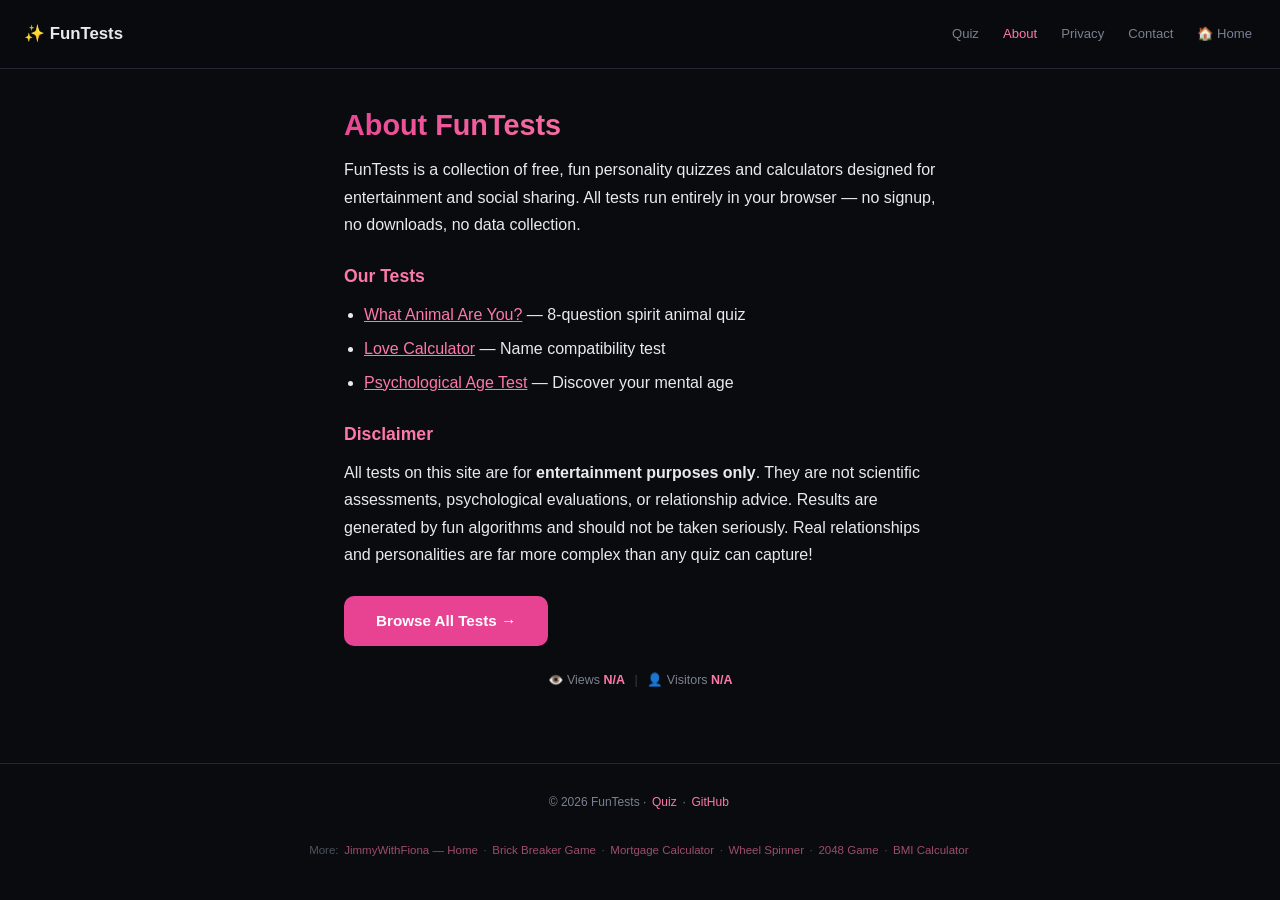
<file: about.html>
<!DOCTYPE html>
<html lang="en">
<head>
    <meta charset="UTF-8">
    <link rel="preconnect" href="https://pagead2.googlesyndication.com">
    <link rel="dns-prefetch" href="https://pagead2.googlesyndication.com">
    <link rel="preconnect" href="https://api.counterapi.dev">
    <link rel="dns-prefetch" href="https://api.counterapi.dev">
    <meta name="viewport" content="width=device-width, initial-scale=1.0">
    <meta name="theme-color" content="#0a0b0f">
    <meta name="description" content="About FunTests — free fun personality quizzes and love calculator. For entertainment purposes.">
    <meta name="robots" content="index, follow">
    <link rel="canonical" href="https://jimmywithfiona.com/fun-tests/about.html">

    <meta name="keywords" content="FunTests, About, FunTests">
    <meta property="og:type" content="website">
    <meta property="og:site_name" content="FunTests">
    <meta property="og:locale" content="en_US">
    <meta property="og:title" content="About · FunTests">
    <meta property="og:description" content="About FunTests — free fun personality quizzes and love calculator. For entertainment purposes.">
    <meta property="og:url" content="https://jimmywithfiona.com/fun-tests/about.html">
    <meta property="og:image" content="https://jimmywithfiona.com/fun-tests/og.png">
    <meta name="twitter:card" content="summary_large_image">
    <meta name="twitter:title" content="About · FunTests">
    <meta name="twitter:description" content="About FunTests — free fun personality quizzes and love calculator. For entertainment purposes.">
    <meta name="twitter:image" content="https://jimmywithfiona.com/fun-tests/og.png">
    <link rel="icon" type="image/svg+xml" href="favicon.svg">
<link rel="apple-touch-icon" href="apple-touch-icon.png"><script async src="https://pagead2.googlesyndication.com/pagead/js/adsbygoogle.js?client=ca-pub-1840337371416691" crossorigin="anonymous"></script>

    <title>About FunTests — Free Online Tool | Info</title>
    <link rel="stylesheet" href="css/style.css">

    <script type="application/ld+json">
    {
      "@context": "https://schema.org",
      "@type": "BreadcrumbList",
      "itemListElement": [
        { "@type": "ListItem", "position": 1, "name": "FunTests", "item": "https://jimmywithfiona.com/fun-tests/" },
        { "@type": "ListItem", "position": 2, "name": "About", "item": "https://jimmywithfiona.com/fun-tests/about.html" }
      ]
    }
    </script>
    <script type="application/ld+json">
    {
      "@context": "https://schema.org",
      "@type": "AboutPage",
      "name": "FunTests - About",
      "url": "https://jimmywithfiona.com/fun-tests/about.html",
      "isPartOf": { "@type": "WebSite", "name": "FunTests", "url": "https://jimmywithfiona.com/fun-tests/" }
    }
    </script>
<style>

    /* UX fixes: touch targets, font sizes */
    @media (max-width: 768px) {
        .navbar .nav-links a {
            padding: 0.5rem 0.3rem;
            min-height: 44px;
            display: flex;
            align-items: center;
        }
        .navbar { padding: 0.5rem 0.75rem; }
        .navbar .brand { font-size: 0.95rem; }
        .navbar .nav-links { gap: 0.3rem; }
        input[type="text"], input[type="number"], select, textarea {
            font-size: 16px !important;
        }
        .tab { min-height: 44px; display: flex; align-items: center; }
        .preset-btn { min-height: 44px; }
        .unit-toggle button { min-height: 44px; padding: 0.5rem 0.75rem; }
        .btn { min-height: 44px; }
        .legend-item, .outlet { min-height: 44px; }
    }
    /* Scroll to top button */
    .scroll-top {
        position: fixed;
        bottom: 1.5rem;
        right: 1.5rem;
        width: 44px;
        height: 44px;
        border-radius: 50%;
        background: var(--accent, #4f8cff);
        color: #fff;
        border: none;
        cursor: pointer;
        font-size: 1.2rem;
        display: none;
        z-index: 100;
        align-items: center;
        justify-content: center;
        box-shadow: 0 2px 12px rgba(0,0,0,0.3);
        transition: opacity 0.3s;
    }
    .scroll-top.visible { display: flex; }

    
    /* UX: touch targets + mobile fixes */
    body { overflow-x: hidden !important; }
    .nav-links a, .navbar .nav-links a, .topbar .nav-links a {
        display: inline-flex; align-items: center;
        min-height: 36px; padding: 0.4rem 0.25rem;
    }
    footer a, footer p a {
        display: inline-block; min-height: 36px; line-height: 36px;
        padding: 0 0.15rem;
    }
    @media (max-width: 768px) {
        .nav-links a, .navbar .nav-links a, .topbar .nav-links a, footer a {
            min-height: 44px !important; line-height: 44px;
            padding: 0 0.3rem;
        }
        .nav-links, .navbar .nav-links, .topbar .nav-links { flex-wrap: wrap; gap: 0.2rem; }
        input, select, textarea { font-size: 16px !important; }
        .tab, .preset-btn, .unit-toggle button, .btn { min-height: 44px; }
        .tool-link, .outlet, .story, .quiz-option { min-height: 44px; }
    }    .navbar .nav-links a, .topbar .nav-links a, .nav-links a {
        padding: 0.5rem 0.25rem;
        min-height: 36px;
        display: inline-flex;
        align-items: center;
    }
    body { overflow-x: hidden; }
    @media (max-width: 768px) {
        .navbar .nav-links a, .topbar .nav-links a, .nav-links a {
            min-height: 44px;
            padding: 0.5rem 0.4rem;
        }
        .navbar .nav-links, .topbar .nav-links, .nav-links {
            flex-wrap: wrap;
            gap: 0.2rem;
        }
        input, select, textarea { font-size: 16px !important; }
        .tab, .preset-btn, .unit-toggle button, .btn { min-height: 44px; }
    }

    </style>
</head>
<body>
<nav class="navbar">
    <a class="brand" href="/fun-tests/">✨ FunTests</a>
    <div class="nav-links">
        <a href="/fun-tests/">Quiz</a>
        <a href="about.html" class="active">About</a>
        <a href="privacy.html">Privacy</a>
        <a href="contact.html">Contact</a>
        <a href="/">🏠 Home</a>
    </div>
</nav>
<main>

    <h1>About FunTests</h1>
    <p>FunTests is a collection of free, fun personality quizzes and calculators designed for entertainment and social sharing. All tests run entirely in your browser — no signup, no downloads, no data collection.</p>
    <h2>Our Tests</h2>
    <ul>
        <li><a href="animal-test.html">What Animal Are You?</a> — 8-question spirit animal quiz</li>
        <li><a href="love-calculator.html">Love Calculator</a> — Name compatibility test</li>
        <li><a href="psychological-age.html">Psychological Age Test</a> — Discover your mental age</li>
    </ul>
    <h2>Disclaimer</h2>
    <p>All tests on this site are for <strong>entertainment purposes only</strong>. They are not scientific assessments, psychological evaluations, or relationship advice. Results are generated by fun algorithms and should not be taken seriously. Real relationships and personalities are far more complex than any quiz can capture!</p>
    <a class="btn" href="index.html" style="text-decoration:none;display:inline-block;margin-top:1rem;">Browse All Tests →</a>
    <div class="stats">👁️ Views <strong id="pv">-</strong><span class="stat-divider">|</span>👤 Visitors <strong id="uv">-</strong></div>
<!-- AdSense Ad Unit -->
<ins class="adsbygoogle"
     style="display:block"
     data-ad-client="ca-pub-1840337371416691"
     data-ad-slot="5549785669"
     data-ad-format="auto"
     data-full-width-responsive="true"></ins>
<script>
     (adsbygoogle = window.adsbygoogle || []).push({});
</script>
</main>
<footer><p>© 2026 FunTests · <a href="/fun-tests/">Quiz</a> · <a href="https://github.com/JimmyLLLL/fun-tests">GitHub</a></p>
    <div style="margin-top:0.6rem;font-size:0.72rem;opacity:0.6;">More: <a href="https://jimmywithfiona.com/">JimmyWithFiona — Home</a> · <a href="https://jimmywithfiona.com/brick-breaker/">Brick Breaker Game</a> · <a href="https://jimmywithfiona.com/mortgage-calculator/">Mortgage Calculator</a> · <a href="https://jimmywithfiona.com/wheel-spinner/">Wheel Spinner</a> · <a href="https://jimmywithfiona.com/game-2048/">2048 Game</a> · <a href="https://jimmywithfiona.com/bmi-calculator/">BMI Calculator</a></div>
</footer>
<script defer src="js/counter.js"></script>
<!-- I18N-FULL -->
<script>
(function(){
var lang=(navigator.language||navigator.userLanguage||'en').toLowerCase();
if(!lang.startsWith('zh'))return;
var ZH={"Quiz":"测验","About":"关于","Privacy":"隐私","Contact":"联系","🏠 Home":"🏠 首页","About FunTests":"关于 FunTests","FunTests is a collection of free, fun personality quizzes and calculators designed for entertainment and social sharing. All tests run entirely in your browser — no signup, no downloads, no data collection.":"FunTests 是一系列免费、有趣的人格测验和计算器集合，专为娱乐和社交分享而设计。所有测试完全在你的浏览器中运行 — 无需注册、无需下载、不收集数据。","Our Tests":"我们的测试","What Animal Are You?":"你是什么动物？","— 8-question spirit animal quiz":"— 8 题灵兽测验","Love Calculator":"爱情计算器","— Name compatibility test":"— 姓名配对测试","Psychological Age Test":"心理年龄测试","— Discover your mental age":"— 发现你的心理年龄","Disclaimer":"免责声明","All tests on this site are for":"本网站所有测试仅供","entertainment purposes only":"娱乐用途",". They are not scientific assessments, psychological evaluations, or relationship advice. Results are generated by fun algorithms and should not be taken seriously. Real relationships and personalities are far more complex than any quiz can capture!":"。它们不是科学评估、心理测评或情感建议。结果由趣味算法生成，不应认真对待。真实的人际关系和性格远比任何测验所能涵盖的复杂得多！","Browse All Tests →":"浏览所有测试 →","👁️ Views":"👁️ 浏览量","👤 Visitors":"👤 访客","More:":"更多：","JimmyWithFiona — Home":"JimmyWithFiona — 首页","Brick Breaker Game":"打砖块游戏","Mortgage Calculator":"房贷计算器","Wheel Spinner":"转盘","2048 Game":"2048 游戏","BMI Calculator":"BMI 计算器"};
function walk(node){
if(node.nodeType===3){
var t=node.textContent,k=t.trim();
if(k&&ZH[k]){node.textContent=t.replace(k,ZH[k])}
}else if(node.nodeType===1&&node.tagName!=='SCRIPT'&&node.tagName!=='STYLE'&&node.tagName!=='NOSCRIPT'){
if(node.childNodes.length>1){
var full=node.textContent.trim();
if(ZH[full]){node.textContent=ZH[full];return}
}
for(var i=0;i<node.childNodes.length;i++){walk(node.childNodes[i])}
}
}
walk(document.body);
document.documentElement.lang='zh-CN';
var mo=new MutationObserver(function(muts){
muts.forEach(function(m){
if(m.type==='childList'){m.addedNodes.forEach(function(n){walk(n)})}
else if(m.type==='characterData'){walk(m.target)}
});
});
mo.observe(document.body,{childList:true,subtree:true,characterData:true});
})();
</script>
<!-- /I18N-FULL -->
</body>
</html>
</file>
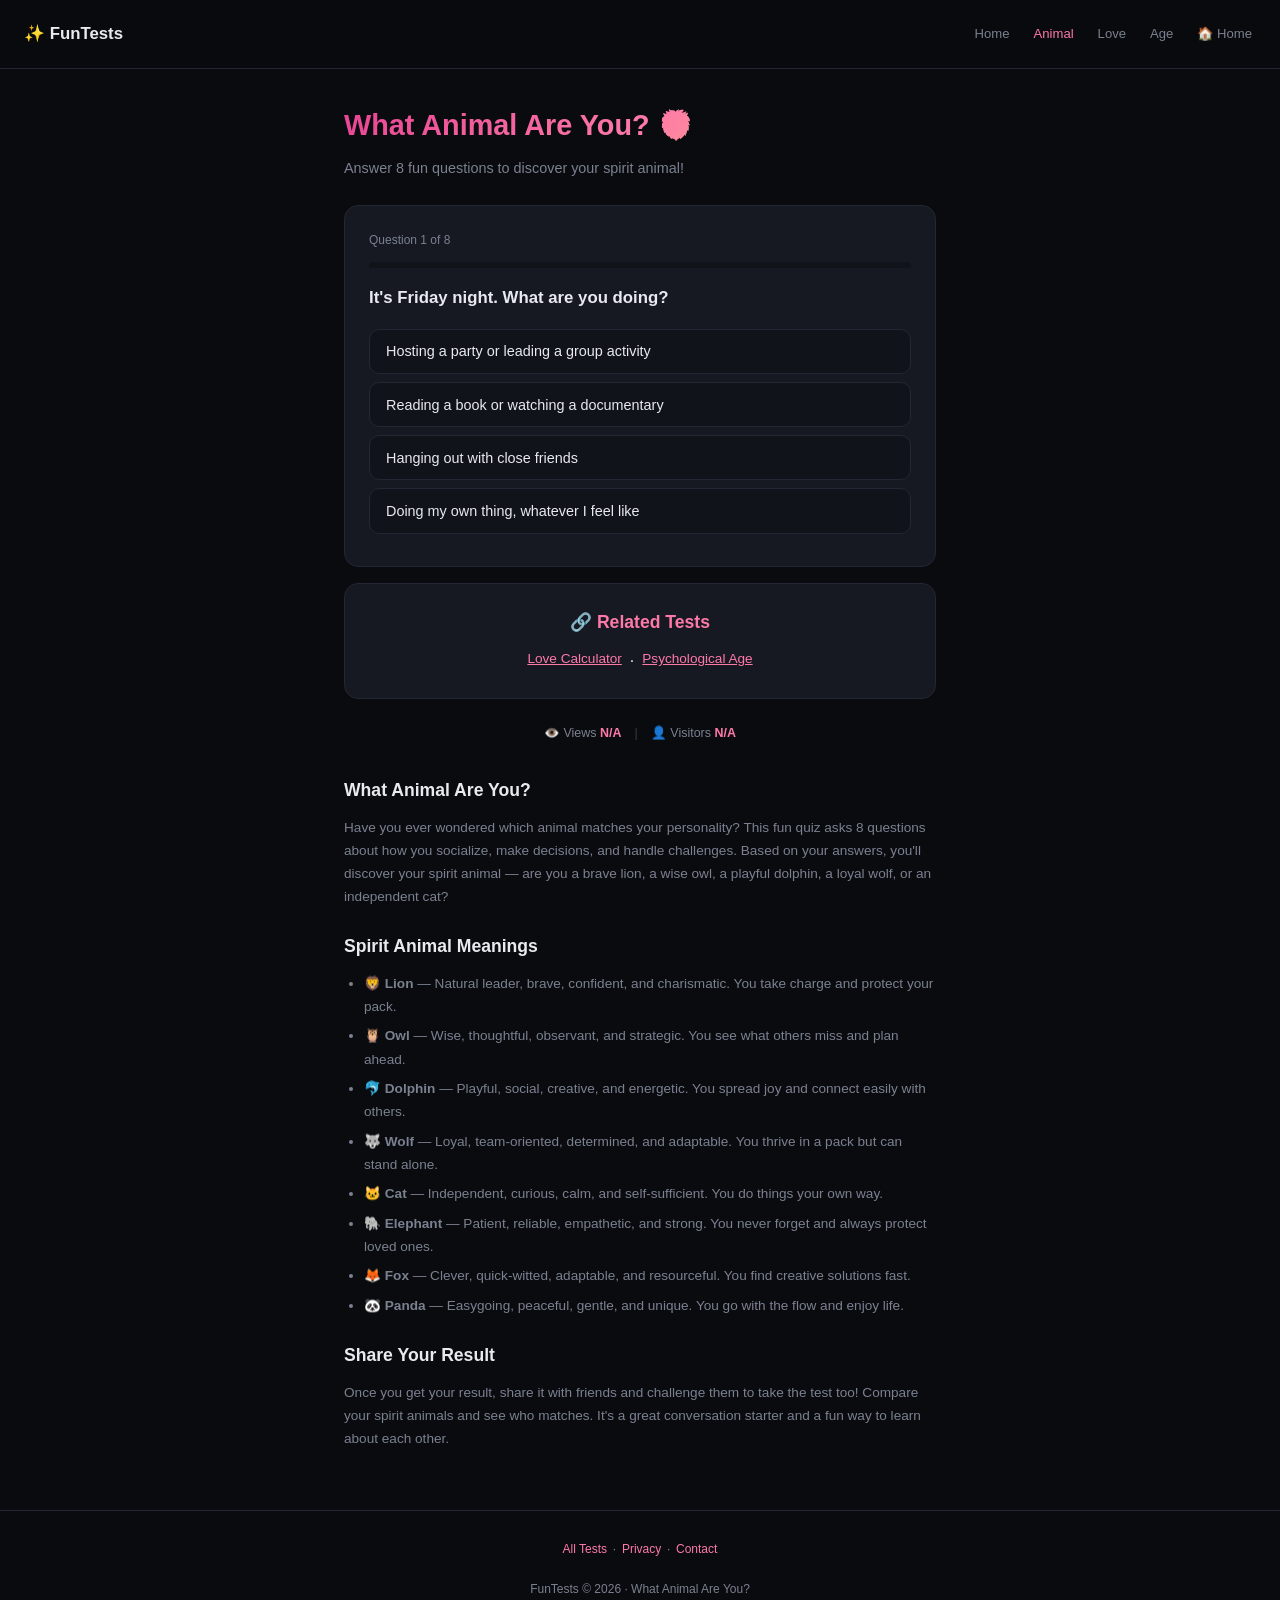
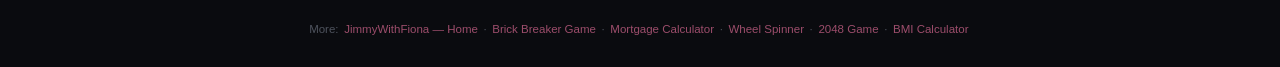
<file: animal-test.html>
<!DOCTYPE html>
<html lang="en">
<head>
    <meta charset="UTF-8">
    <link rel="preconnect" href="https://pagead2.googlesyndication.com">
    <link rel="dns-prefetch" href="https://pagead2.googlesyndication.com">
    <link rel="preconnect" href="https://api.counterapi.dev">
    <link rel="dns-prefetch" href="https://api.counterapi.dev">
    <meta name="viewport" content="width=device-width, initial-scale=1.0">
    <meta name="theme-color" content="#0a0b0f">
    <meta name="description" content="What Animal Are You? Take this fun 8-question personality test and discover your spirit animal. Lion, owl, dolphin, wolf, or cat? Share your result!">
    <meta name="robots" content="index, follow">
    <link rel="canonical" href="https://jimmywithfiona.com/fun-tests/animal-test.html">

    <meta name="keywords" content="FunTests, What Animal Are You?, Fun Spirit Animal Personality Test">
    <meta property="og:type" content="website">
    <meta property="og:site_name" content="FunTests">
    <meta property="og:locale" content="en_US">
    <meta property="og:title" content="What Animal Are You? — Fun Spirit Animal Personality Test">
    <meta property="og:description" content="What Animal Are You? Take this fun 8-question personality test and discover your spirit animal. Lion, owl, dolphin, wolf, or cat? Share your result!">
    <meta property="og:url" content="https://jimmywithfiona.com/fun-tests/animal-test.html">
    <meta property="og:image" content="https://jimmywithfiona.com/fun-tests/og.png">
    <meta name="twitter:card" content="summary_large_image">
    <meta name="twitter:title" content="What Animal Are You? — Fun Spirit Animal Personality Test">
    <meta name="twitter:description" content="What Animal Are You? Take this fun 8-question personality test and discover your spirit animal. Lion, owl, dolphin, wolf, or cat? Share your result!">
    <meta name="twitter:image" content="https://jimmywithfiona.com/fun-tests/og.png">

    <link rel="icon" type="image/svg+xml" href="favicon.svg">
<link rel="apple-touch-icon" href="apple-touch-icon.png">
<script async src="https://pagead2.googlesyndication.com/pagead/js/adsbygoogle.js?client=ca-pub-1840337371416691" crossorigin="anonymous"></script>
    <title>What Animal Are You? — Fun Spirit Animal Personality Test</title>
    <link rel="stylesheet" href="css/style.css">
    <script type="application/ld+json">
    {
      "@context": "https://schema.org",
      "@type": "WebApplication",
      "name": "What Animal Are You?",
      "url": "https://jimmywithfiona.com/fun-tests/animal-test.html",
      "description": "Fun personality test that reveals your spirit animal based on 8 questions.",
      "applicationCategory": "Game",
      "offers": { "@type": "Offer", "price": "0", "priceCurrency": "USD" }
    }
    </script>
    <script type="application/ld+json">
    {
      "@context": "https://schema.org",
      "@type": "FAQPage",
      "mainEntity": [
        { "@type": "Question", "name": "How does the What Animal Are You test work?", "acceptedAnswer": { "@type": "Answer", "text": "Answer 8 fun questions about your personality and preferences. Each answer maps to animal traits, and your result reveals your spirit animal." } },
        { "@type": "Question", "name": "Is this personality test accurate?", "acceptedAnswer": { "@type": "Answer", "text": "This test is for fun and entertainment. While based on personality dimensions, it's not a scientific assessment." } }
      ]
    }
    </script>

    <script type="application/ld+json">
    {
      "@context": "https://schema.org",
      "@type": "BreadcrumbList",
      "itemListElement": [
        { "@type": "ListItem", "position": 1, "name": "FunTests", "item": "https://jimmywithfiona.com/fun-tests/" },
        { "@type": "ListItem", "position": 2, "name": "Animal Test", "item": "https://jimmywithfiona.com/fun-tests/animal-test.html" }
      ]
    }
    </script>
    <script type="application/ld+json">
    {
      "@context": "https://schema.org",
      "@type": "WebPage",
      "name": "FunTests - Animal-Test",
      "url": "https://jimmywithfiona.com/fun-tests/animal-test.html",
      "isPartOf": { "@type": "WebSite", "name": "FunTests", "url": "https://jimmywithfiona.com/fun-tests/" }
    }
    </script>
<style>

    /* UX fixes: touch targets, font sizes */
    @media (max-width: 768px) {
        .navbar .nav-links a {
            padding: 0.5rem 0.3rem;
            min-height: 44px;
            display: flex;
            align-items: center;
        }
        .navbar { padding: 0.5rem 0.75rem; }
        .navbar .brand { font-size: 0.95rem; }
        .navbar .nav-links { gap: 0.3rem; }
        input[type="text"], input[type="number"], select, textarea {
            font-size: 16px !important;
        }
        .tab { min-height: 44px; display: flex; align-items: center; }
        .preset-btn { min-height: 44px; }
        .unit-toggle button { min-height: 44px; padding: 0.5rem 0.75rem; }
        .btn { min-height: 44px; }
        .legend-item, .outlet { min-height: 44px; }
    }
    /* Scroll to top button */
    .scroll-top {
        position: fixed;
        bottom: 1.5rem;
        right: 1.5rem;
        width: 44px;
        height: 44px;
        border-radius: 50%;
        background: var(--accent, #4f8cff);
        color: #fff;
        border: none;
        cursor: pointer;
        font-size: 1.2rem;
        display: none;
        z-index: 100;
        align-items: center;
        justify-content: center;
        box-shadow: 0 2px 12px rgba(0,0,0,0.3);
        transition: opacity 0.3s;
    }
    .scroll-top.visible { display: flex; }

    
    /* UX: touch targets + mobile fixes */
    body { overflow-x: hidden !important; }
    .nav-links a, .navbar .nav-links a, .topbar .nav-links a {
        display: inline-flex; align-items: center;
        min-height: 36px; padding: 0.4rem 0.25rem;
    }
    footer a, footer p a {
        display: inline-block; min-height: 36px; line-height: 36px;
        padding: 0 0.15rem;
    }
    @media (max-width: 768px) {
        .nav-links a, .navbar .nav-links a, .topbar .nav-links a, footer a {
            min-height: 44px !important; line-height: 44px;
            padding: 0 0.3rem;
        }
        .nav-links, .navbar .nav-links, .topbar .nav-links { flex-wrap: wrap; gap: 0.2rem; }
        input, select, textarea { font-size: 16px !important; }
        .tab, .preset-btn, .unit-toggle button, .btn { min-height: 44px; }
        .tool-link, .outlet, .story, .quiz-option { min-height: 44px; }
    }    .navbar .nav-links a, .topbar .nav-links a, .nav-links a {
        padding: 0.5rem 0.25rem;
        min-height: 36px;
        display: inline-flex;
        align-items: center;
    }
    body { overflow-x: hidden; }
    @media (max-width: 768px) {
        .navbar .nav-links a, .topbar .nav-links a, .nav-links a {
            min-height: 44px;
            padding: 0.5rem 0.4rem;
        }
        .navbar .nav-links, .topbar .nav-links, .nav-links {
            flex-wrap: wrap;
            gap: 0.2rem;
        }
        input, select, textarea { font-size: 16px !important; }
        .tab, .preset-btn, .unit-toggle button, .btn { min-height: 44px; }
    }

    </style>
</head>
<body>
<nav class="navbar">
    <a class="brand" href="/fun-tests/">✨ FunTests</a>
    <div class="nav-links">
        <a href="index.html">Home</a>
        <a href="animal-test.html" class="active">Animal</a>
        <a href="love-calculator.html">Love</a>
        <a href="psychological-age.html">Age</a>
        <a href="/">🏠 Home</a>
    </div>
</nav>
<main>

    <h1>What Animal Are You? 🦁</h1>
    <p class="subtitle">Answer 8 fun questions to discover your spirit animal!</p>

    <div id="quizArea"></div>
    <div id="resultArea" style="display:none;"></div>

    
    <div class="tool-card" style="text-align:center;">
        <h2 style="margin-top:0;color:var(--accent-hover);">🔗 Related Tests</h2>
        <div style="display:flex;gap:0.5rem;justify-content:center;flex-wrap:wrap;margin-top:0.5rem;">
            <a href="love-calculator.html" style="color:var(--accent-hover);font-size:0.85rem;">Love Calculator</a> · <a href="psychological-age.html" style="color:var(--accent-hover);font-size:0.85rem;">Psychological Age</a>
        </div>
    </div>

    <div class="stats">
        👁️ Views <strong id="pv">-</strong>
        <span class="stat-divider">|</span>
        👤 Visitors <strong id="uv">-</strong>
    </div>

    <div class="seo-section">
        <h2>What Animal Are You?</h2>
        <p>Have you ever wondered which animal matches your personality? This fun quiz asks 8 questions about how you socialize, make decisions, and handle challenges. Based on your answers, you'll discover your spirit animal — are you a brave lion, a wise owl, a playful dolphin, a loyal wolf, or an independent cat?</p>
        <h2>Spirit Animal Meanings</h2>
        <ul>
            <li><strong>🦁 Lion</strong> — Natural leader, brave, confident, and charismatic. You take charge and protect your pack.</li>
            <li><strong>🦉 Owl</strong> — Wise, thoughtful, observant, and strategic. You see what others miss and plan ahead.</li>
            <li><strong>🐬 Dolphin</strong> — Playful, social, creative, and energetic. You spread joy and connect easily with others.</li>
            <li><strong>🐺 Wolf</strong> — Loyal, team-oriented, determined, and adaptable. You thrive in a pack but can stand alone.</li>
            <li><strong>🐱 Cat</strong> — Independent, curious, calm, and self-sufficient. You do things your own way.</li>
            <li><strong>🐘 Elephant</strong> — Patient, reliable, empathetic, and strong. You never forget and always protect loved ones.</li>
            <li><strong>🦊 Fox</strong> — Clever, quick-witted, adaptable, and resourceful. You find creative solutions fast.</li>
            <li><strong>🐼 Panda</strong> — Easygoing, peaceful, gentle, and unique. You go with the flow and enjoy life.</li>
        </ul>
        <h2>Share Your Result</h2>
        <p>Once you get your result, share it with friends and challenge them to take the test too! Compare your spirit animals and see who matches. It's a great conversation starter and a fun way to learn about each other.</p>
    </div>
<!-- AdSense Ad Unit -->
<ins class="adsbygoogle"
     style="display:block"
     data-ad-client="ca-pub-1840337371416691"
     data-ad-slot="5549785669"
     data-ad-format="auto"
     data-full-width-responsive="true"></ins>
<script>
     (adsbygoogle = window.adsbygoogle || []).push({});
</script>
</main>
<footer>
    <p><a href="index.html">All Tests</a> · <a href="privacy.html">Privacy</a> · <a href="contact.html">Contact</a></p>
    <p style="margin-top:0.4rem;">FunTests © 2026 · What Animal Are You?</p>

    <div style="margin-top:0.6rem;font-size:0.72rem;opacity:0.6;">More: <a href="https://jimmywithfiona.com/">JimmyWithFiona — Home</a> · <a href="https://jimmywithfiona.com/brick-breaker/">Brick Breaker Game</a> · <a href="https://jimmywithfiona.com/mortgage-calculator/">Mortgage Calculator</a> · <a href="https://jimmywithfiona.com/wheel-spinner/">Wheel Spinner</a> · <a href="https://jimmywithfiona.com/game-2048/">2048 Game</a> · <a href="https://jimmywithfiona.com/bmi-calculator/">BMI Calculator</a></div>
</footer>
<script defer src="js/counter.js"></script>
<script>
const QUESTIONS = [
    { q: "It's Friday night. What are you doing?", a: [
        { t: "Hosting a party or leading a group activity", s: { lion: 2, dolphin: 1 } },
        { t: "Reading a book or watching a documentary", s: { owl: 2, cat: 1 } },
        { t: "Hanging out with close friends", s: { wolf: 2, dolphin: 1 } },
        { t: "Doing my own thing, whatever I feel like", s: { cat: 2, fox: 1 } },
    ]},
    { q: "In a group project, you are the one who...", a: [
        { t: "Takes charge and assigns tasks", s: { lion: 2, elephant: 1 } },
        { t: "Researches and plans the strategy", s: { owl: 2, fox: 1 } },
        { t: "Keeps everyone motivated and having fun", s: { dolphin: 2, panda: 1 } },
        { t: "Works independently on my part", s: { cat: 2, wolf: 1 } },
    ]},
    { q: "When facing a challenge, you...", a: [
        { t: "Charge in headfirst with confidence", s: { lion: 2, fox: 1 } },
        { t: "Analyze all options before acting", s: { owl: 2, elephant: 1 } },
        { t: "Rally your friends to tackle it together", s: { wolf: 2, dolphin: 1 } },
        { t: "Find a creative workaround", s: { fox: 2, cat: 1 } },
    ]},
    { q: "Your ideal vacation is...", a: [
        { t: "An adventure trip with a big group", s: { lion: 2, dolphin: 1 } },
        { t: "A quiet cabin with books and nature", s: { owl: 2, cat: 1 } },
        { t: "A road trip with your best friends", s: { wolf: 2, panda: 1 } },
        { t: "Somewhere unique and off the beaten path", s: { fox: 2, cat: 1 } },
    ]},
    { q: "How do you handle conflict?", a: [
        { t: "Confront it directly and resolve it", s: { lion: 2, elephant: 1 } },
        { t: "Stay calm and think before responding", s: { owl: 2, panda: 1 } },
        { t: "Talk it out and find common ground", s: { dolphin: 2, wolf: 1 } },
        { t: "Avoid it or find a clever exit", s: { cat: 2, fox: 1 } },
    ]},
    { q: "What's your communication style?", a: [
        { t: "Bold, direct, and confident", s: { lion: 2, fox: 1 } },
        { t: "Thoughtful, precise, and deep", s: { owl: 2, elephant: 1 } },
        { t: "Warm, expressive, and playful", s: { dolphin: 2, panda: 1 } },
        { t: "Quiet, selective, and independent", s: { cat: 2, wolf: 1 } },
    ]},
    { q: "Pick a word that describes you:", a: [
        { t: "Brave", s: { lion: 2, wolf: 1 } },
        { t: "Wise", s: { owl: 2, elephant: 1 } },
        { t: "Fun", s: { dolphin: 2, panda: 1 } },
        { t: "Free", s: { cat: 2, fox: 1 } },
    ]},
    { q: "What do you value most?", a: [
        { t: "Respect and achievement", s: { lion: 2, elephant: 1 } },
        { t: "Knowledge and truth", s: { owl: 2, fox: 1 } },
        { t: "Friendship and connection", s: { dolphin: 2, wolf: 1 } },
        { t: "Freedom and peace", s: { cat: 2, panda: 1 } },
    ]},
];

const ANIMALS = {
    lion: { emoji: "🦁", name: "Lion", traits: ["Brave", "Confident", "Natural Leader", "Charismatic"], desc: "You're a natural-born leader who isn't afraid to take charge. People look up to your courage and confidence. You protect those you care about and always rise to a challenge." },
    owl: { emoji: "🦉", name: "Owl", traits: ["Wise", "Observant", "Strategic", "Thoughtful"], desc: "You're the wise one who sees what others miss. You think before you act and value knowledge above all. Your friends come to you for advice because you always have the right answer." },
    dolphin: { emoji: "🐬", name: "Dolphin", traits: ["Playful", "Social", "Creative", "Energetic"], desc: "You're the life of the party! Playful and social, you connect with everyone you meet. Your positive energy is contagious and you make any situation more fun." },
    wolf: { emoji: "🐺", name: "Wolf", traits: ["Loyal", "Team Player", "Determined", "Protective"], desc: "You're fiercely loyal and thrive in a team. You value your pack above all and will go to great lengths to protect them. Determined and reliable, you're the friend everyone can count on." },
    cat: { emoji: "🐱", name: "Cat", traits: ["Independent", "Curious", "Calm", "Self-sufficient"], desc: "You march to your own beat. Independent and curious, you do things your way and don't follow the crowd. You're comfortable being alone and enjoy your freedom." },
    elephant: { emoji: "🐘", name: "Elephant", traits: ["Patient", "Reliable", "Empathetic", "Strong"], desc: "You're the steady rock that others lean on. Patient and empathetic, you never forget a kindness and always remember your loved ones. Your strength is quiet but unshakeable." },
    fox: { emoji: "🦊", name: "Fox", traits: ["Clever", "Quick-witted", "Adaptable", "Resourceful"], desc: "You're clever and quick on your feet. You find creative solutions to any problem and adapt to any situation. People admire your wit and resourcefulness." },
    panda: { emoji: "🐼", name: "Panda", traits: ["Easygoing", "Peaceful", "Gentle", "Unique"], desc: "You're chill, easygoing, and uniquely yourself. You go with the flow and don't let stress get to you. Your gentle nature makes everyone feel calm around you." },
};

let currentQ = 0;
let scores = {};

const quizArea = document.getElementById("quizArea");
const resultArea = document.getElementById("resultArea");

function renderQuestion() {
    if (currentQ >= QUESTIONS.length) { showResult(); return; }
    const q = QUESTIONS[currentQ];
    const progress = Math.round((currentQ / QUESTIONS.length) * 100);
    quizArea.innerHTML = `
        <div class="quiz-question">
            <div class="quiz-progress">${(navigator.language||'').toLowerCase().startsWith('zh')?'第 '+(currentQ + 1)+' 题，共 '+QUESTIONS.length+' 题':'Question '+(currentQ + 1)+' of '+QUESTIONS.length}</div>
            <div class="quiz-bar"><div class="quiz-bar-fill" style="width:${progress}%"></div></div>
            <div class="quiz-q-text">${q.q}</div>
            ${q.a.map((opt, i) => `<button class="quiz-option" onclick="answer(${i})">${opt.t}</button>`).join("")}
        </div>`;
}

function answer(idx) {
    const opt = QUESTIONS[currentQ].a[idx];
    for (const animal in opt.s) {
        scores[animal] = (scores[animal] || 0) + opt.s[animal];
    }
    currentQ++;
    renderQuestion();
}

function showResult() {
    let winner = "cat", maxScore = 0;
    for (const a in scores) {
        if (scores[a] > maxScore) { maxScore = scores[a]; winner = a; }
    }
    const animal = ANIMALS[winner];
    quizArea.style.display = "none";
    resultArea.style.display = "block";
    resultArea.innerHTML = `
        <div class="result-card">
            <div class="result-emoji">${animal.emoji}</div>
            <div class="result-title">You are a ${animal.name}!</div>
            <div class="result-desc">${animal.desc}</div>
            <div class="result-traits">
                ${animal.traits.map(t => `<span class="trait-tag">${t}</span>`).join("")}
            </div>
            <div style="display:flex;gap:0.5rem;justify-content:center;flex-wrap:wrap;">
                <button class="btn" onclick="shareResult('${animal.name}', '${animal.emoji}')">📤 Share Result</button>
                <button class="btn btn-secondary" onclick="restart()">🔄 Retake Test</button>
            </div>
        </div>`;
}

function shareResult(name, emoji) {
    const text = `I'm a ${emoji} ${name}! What animal are you? Take the test:`;
    const url = location.href;
    if (navigator.share) {
        navigator.share({ title: "What Animal Are You?", text: text, url: url }).catch(() => copyShare(text, url));
    } else {
        copyShare(text, url);
    }
}

function copyShare(text, url) {
    const full = text + " " + url;
    navigator.clipboard.writeText(full).then(() => {
        alert("Copied! Paste to share with friends:\n\n" + full);
    }).catch(() => {
        window.open("https://twitter.com/intent/tweet?text=" + encodeURIComponent(text) + "&url=" + encodeURIComponent(url), "_blank");
    });
}

function restart() {
    currentQ = 0;
    scores = {};
    quizArea.style.display = "block";
    resultArea.style.display = "none";
    renderQuestion();
}

renderQuestion();
</script>

<!-- I18N-FULL -->
<script>
(function(){
var lang=(navigator.language||navigator.userLanguage||'en').toLowerCase();
if(!lang.startsWith('zh'))return;
var ZH={"What Animal Are You? — Fun Spirit Animal Personality Test":"你是哪种动物？— 趣味灵兽性格测试","Home":"首页","Animal":"动物","Love":"爱情","Age":"年龄","🏠 Home":"🏠 首页","What Animal Are You? 🦁":"你是哪种动物？🦁","Answer 8 fun questions to discover your spirit animal!":"回答 8 个趣味问题，发现你的灵兽！","🔗 Related Tests":"🔗 相关测试","Love Calculator":"爱情计算器","Psychological Age":"心理年龄","👁️ Views":"👁️ 浏览","👤 Visitors":"👤 访客","What Animal Are You?":"你是哪种动物？","Have you ever wondered which animal matches your personality? This fun quiz asks 8 questions about how you socialize, make decisions, and handle challenges. Based on your answers, you'll discover your spirit animal — are you a brave lion, a wise owl, a playful dolphin, a loyal wolf, or an independent cat?":"你有没有想过哪种动物和你的性格最像？这个趣味测试会问你 8 个问题，关于你的社交方式、决策风格和应对挑战的态度。根据你的回答，你将发现自己的灵兽——你是勇敢的狮子、睿智的猫头鹰、活泼的海豚、忠诚的狼，还是独立的猫？","Spirit Animal Meanings":"灵兽含义","🦁 Lion — Natural leader, brave, confident, and charismatic. You take charge and protect your pack.":"🦁 狮子 — 天生的领导者，勇敢、自信、有魅力。你勇于担当，守护你的族群。","🦉 Owl — Wise, thoughtful, observant, and strategic. You see what others miss and plan ahead.":"🦉 猫头鹰 — 睿智、深思熟虑、善于观察、有战略眼光。你能看到别人忽略的细节，并提前规划。","🐬 Dolphin — Playful, social, creative, and energetic. You spread joy and connect easily with others.":"🐬 海豚 — 活泼、爱社交、富有创意、精力充沛。你传递快乐，轻松与人打成一片。","🐺 Wolf — Loyal, team-oriented, determined, and adaptable. You thrive in a pack but can stand alone.":"🐺 狼 — 忠诚、有团队精神、坚定、适应力强。你在群体中如鱼得水，也能独当一面。","🐱 Cat — Independent, curious, calm, and self-sufficient. You do things your own way.":"🐱 猫 — 独立、好奇、冷静、自给自足。你按自己的方式做事。","🐘 Elephant — Patient, reliable, empathetic, and strong. You never forget and always protect loved ones.":"🐘 大象 — 耐心、可靠、有同理心、强大。你从不忘记，总是守护所爱之人。","🦊 Fox — Clever, quick-witted, adaptable, and resourceful. You find creative solutions fast.":"🦊 狐狸 — 聪明、机智、适应力强、足智多谋。你能迅速找到有创意的解决方案。","🐼 Panda — Easygoing, peaceful, gentle, and unique. You go with the flow and enjoy life.":"🐼 熊猫 — 随和、平和、温柔、独特。你顺其自然，享受生活。","Share Your Result":"分享你的结果","Once you get your result, share it with friends and challenge them to take the test too! Compare your spirit animals and see who matches. It's a great conversation starter and a fun way to learn about each other.":"得到结果后，分享给朋友，挑战他们也来测一测！比较你们的灵兽，看看谁和谁更搭。这是一个绝佳的聊天话题，也是了解彼此的有趣方式。","All Tests":"全部测试","Privacy":"隐私","Contact":"联系","FunTests © 2026 · What Animal Are You?":"FunTests © 2026 · 你是哪种动物？","More:":"更多：","JimmyWithFiona — Home":"JimmyWithFiona — 首页","Brick Breaker Game":"打砖块游戏","Mortgage Calculator":"房贷计算器","Wheel Spinner":"转盘抽奖","2048 Game":"2048 游戏","BMI Calculator":"BMI 计算器","It's Friday night. What are you doing?":"周五晚上，你在做什么？","Hosting a party or leading a group activity":"举办派对或带领一群人活动","Reading a book or watching a documentary":"读一本书或看一部纪录片","Hanging out with close friends":"和好朋友一起闲逛","Doing my own thing, whatever I feel like":"做自己的事，随心所欲","In a group project, you are the one who...":"在小组项目中，你是那个...","Takes charge and assigns tasks":"负责指挥并分配任务","Researches and plans the strategy":"负责调研和制定策略","Keeps everyone motivated and having fun":"让大家都保持干劲和开心","Works independently on my part":"独立完成自己那部分","When facing a challenge, you...":"面对挑战时，你会...","Charge in headfirst with confidence":"自信地一头扎进去","Analyze all options before acting":"行动前分析所有选项","Rally your friends to tackle it together":"召集朋友一起应对","Find a creative workaround":"找到一个有创意的变通办法","Your ideal vacation is...":"你理想的假期是...","An adventure trip with a big group":"和一大群人的冒险之旅","A quiet cabin with books and nature":"有书有自然的安静小木屋","A road trip with your best friends":"和挚友一起的公路旅行","Somewhere unique and off the beaten path":"某个独特、人迹罕至的地方","How do you handle conflict?":"你如何处理冲突？","Confront it directly and resolve it":"直接面对并解决它","Stay calm and think before responding":"保持冷静，回应前先思考","Talk it out and find common ground":"沟通清楚，找到共同点","Avoid it or find a clever exit":"回避它或巧妙脱身","What's your communication style?":"你的沟通风格是什么？","Bold, direct, and confident":"大胆、直接、自信","Thoughtful, precise, and deep":"深思熟虑、精准、有深度","Warm, expressive, and playful":"热情、善于表达、爱玩","Quiet, selective, and independent":"安静、有所选择、独立","Pick a word that describes you:":"选一个描述你的词：","Brave":"勇敢","Wise":"睿智","Fun":"有趣","Free":"自由","What do you value most?":"你最看重什么？","Respect and achievement":"尊重与成就","Knowledge and truth":"知识与真理","Friendship and connection":"友谊与连接","Freedom and peace":"自由与平和","Lion":"狮子","Confident":"自信","Natural Leader":"天生领袖","Charismatic":"有魅力","You're a natural-born leader who isn't afraid to take charge. People look up to your courage and confidence. You protect those you care about and always rise to a challenge.":"你是天生的领导者，不怕担起重任。人们敬佩你的勇气与自信。你守护在乎的人，总是迎难而上。","Owl":"猫头鹰","Observant":"善于观察","Strategic":"有战略眼光","Thoughtful":"深思熟虑","You're the wise one who sees what others miss. You think before you act and value knowledge above all. Your friends come to you for advice because you always have the right answer.":"你是那个能看见别人忽略之物的智者。你三思而后行，视知识为至上。朋友遇到问题会来找你，因为你总能给出对的答案。","Dolphin":"海豚","Playful":"爱玩","Social":"爱社交","Creative":"富有创意","Energetic":"精力充沛","You're the life of the party! Playful and social, you connect with everyone you meet. Your positive energy is contagious and you make any situation more fun.":"你是派对的灵魂！活泼又爱社交，你和遇到的每个人都能打成一片。你的正能量会感染他人，让任何场合都更有趣。","Wolf":"狼","Loyal":"忠诚","Team Player":"团队型选手","Determined":"坚定","Protective":"有保护欲","You're fiercely loyal and thrive in a team. You value your pack above all and will go to great lengths to protect them. Determined and reliable, you're the friend everyone can count on.":"你极度忠诚，在团队中如鱼得水。你把族群看得比什么都重，会不遗余力地保护他们。坚定又可靠，你是人人都能信赖的朋友。","Cat":"猫","Independent":"独立","Curious":"好奇","Calm":"冷静","Self-sufficient":"自给自足","You march to your own beat. Independent and curious, you do things your way and don't follow the crowd. You're comfortable being alone and enjoy your freedom.":"你按自己的节奏行事。独立又好奇，你用自己的方式做事，不随大流。你享受独处，也珍惜自由。","Elephant":"大象","Patient":"耐心","Reliable":"可靠","Empathetic":"有同理心","Strong":"强大","You're the steady rock that others lean on. Patient and empathetic, you never forget a kindness and always remember your loved ones. Your strength is quiet but unshakeable.":"你是别人依靠的稳石。耐心又有同理心，你从不忘记一份善意，也始终记挂着所爱之人。你的力量安静却不可撼动。","Fox":"狐狸","Clever":"聪明","Quick-witted":"机智","Adaptable":"适应力强","Resourceful":"足智多谋","You're clever and quick on your feet. You find creative solutions to any problem and adapt to any situation. People admire your wit and resourcefulness.":"你聪明又反应快。任何问题你都能找到有创意的解法，任何情境你都能适应。人们钦佩你的机智与足智多谋。","Panda":"熊猫","Easygoing":"随和","Peaceful":"平和","Gentle":"温柔","Unique":"独特","You're chill, easygoing, and uniquely yourself. You go with the flow and don't let stress get to you. Your gentle nature makes everyone feel calm around you.":"你随性、随和，独一无二。你顺其自然，不让压力近身。你温柔的性情让身边每个人都感到平静。","Question ${currentQ + 1} of ${QUESTIONS.length}":"第 ${currentQ + 1} 题，共 ${QUESTIONS.length} 题","You are a ${animal.name}!":"你是一只${animal.name}！","📤 Share Result":"📤 分享结果","🔄 Retake Test":"🔄 重做测试","I'm a ${emoji} ${name}! What animal are you? Take the test:":"我是 ${emoji} ${name}！你是哪种动物？快来测一测：","Copied! Paste to share with friends:\n\n":"已复制！粘贴分享给朋友：\n\n"};
function walk(node){
if(node.nodeType===3){
var t=node.textContent,k=t.trim();
if(k&&ZH[k]){node.textContent=t.replace(k,ZH[k])}
}else if(node.nodeType===1&&node.tagName!=='SCRIPT'&&node.tagName!=='STYLE'&&node.tagName!=='NOSCRIPT'){
if(node.childNodes.length>1){
var full=node.textContent.trim();
if(ZH[full]){node.textContent=ZH[full];return}
}
for(var i=0;i<node.childNodes.length;i++){walk(node.childNodes[i])}
}
}
walk(document.body);
document.documentElement.lang='zh-CN';
var mo=new MutationObserver(function(muts){
muts.forEach(function(m){
if(m.type==='childList'){m.addedNodes.forEach(function(n){walk(n)})}
else if(m.type==='characterData'){walk(m.target)}
});
});
mo.observe(document.body,{childList:true,subtree:true,characterData:true});
})();
</script>
<!-- /I18N-FULL -->
</body>
</html>
</file>
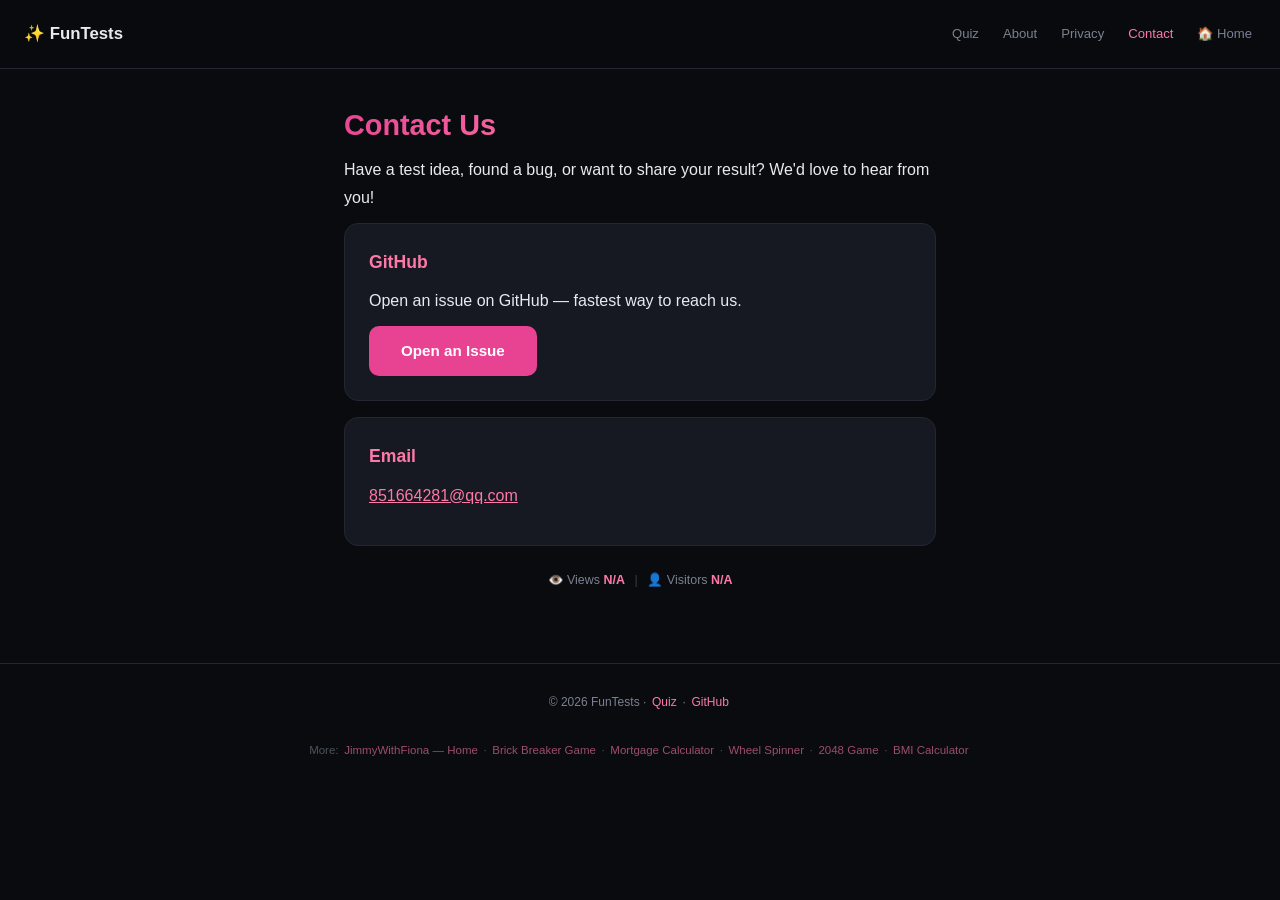
<file: contact.html>
<!DOCTYPE html>
<html lang="en">
<head>
    <meta charset="UTF-8">
    <link rel="preconnect" href="https://pagead2.googlesyndication.com">
    <link rel="dns-prefetch" href="https://pagead2.googlesyndication.com">
    <link rel="preconnect" href="https://api.counterapi.dev">
    <link rel="dns-prefetch" href="https://api.counterapi.dev">
    <meta name="viewport" content="width=device-width, initial-scale=1.0">
    <meta name="theme-color" content="#0a0b0f">
    <meta name="description" content="Contact FunTests — send feedback, report issues, or suggest new tests.">
    <meta name="robots" content="index, follow">
    <link rel="canonical" href="https://jimmywithfiona.com/fun-tests/contact.html">

    <meta name="keywords" content="FunTests, Contact, FunTests">
    <meta property="og:type" content="website">
    <meta property="og:site_name" content="FunTests">
    <meta property="og:locale" content="en_US">
    <meta property="og:title" content="Contact · FunTests">
    <meta property="og:description" content="Contact FunTests — send feedback, report issues, or suggest new tests.">
    <meta property="og:url" content="https://jimmywithfiona.com/fun-tests/contact.html">
    <meta property="og:image" content="https://jimmywithfiona.com/fun-tests/og.png">
    <meta name="twitter:card" content="summary_large_image">
    <meta name="twitter:title" content="Contact · FunTests">
    <meta name="twitter:description" content="Contact FunTests — send feedback, report issues, or suggest new tests.">
    <meta name="twitter:image" content="https://jimmywithfiona.com/fun-tests/og.png">
    <link rel="icon" type="image/svg+xml" href="favicon.svg">
<link rel="apple-touch-icon" href="apple-touch-icon.png"><script async src="https://pagead2.googlesyndication.com/pagead/js/adsbygoogle.js?client=ca-pub-1840337371416691" crossorigin="anonymous"></script>

    <title>Contact FunTests — Feedback & Support</title>
    <link rel="stylesheet" href="css/style.css">

    <script type="application/ld+json">
    {
      "@context": "https://schema.org",
      "@type": "BreadcrumbList",
      "itemListElement": [
        { "@type": "ListItem", "position": 1, "name": "FunTests", "item": "https://jimmywithfiona.com/fun-tests/" },
        { "@type": "ListItem", "position": 2, "name": "Contact", "item": "https://jimmywithfiona.com/fun-tests/contact.html" }
      ]
    }
    </script>
    <script type="application/ld+json">
    {
      "@context": "https://schema.org",
      "@type": "ContactPage",
      "name": "FunTests - Contact",
      "url": "https://jimmywithfiona.com/fun-tests/contact.html",
      "isPartOf": { "@type": "WebSite", "name": "FunTests", "url": "https://jimmywithfiona.com/fun-tests/" }
    }
    </script>
<style>

    /* UX fixes: touch targets, font sizes */
    @media (max-width: 768px) {
        .navbar .nav-links a {
            padding: 0.5rem 0.3rem;
            min-height: 44px;
            display: flex;
            align-items: center;
        }
        .navbar { padding: 0.5rem 0.75rem; }
        .navbar .brand { font-size: 0.95rem; }
        .navbar .nav-links { gap: 0.3rem; }
        input[type="text"], input[type="number"], select, textarea {
            font-size: 16px !important;
        }
        .tab { min-height: 44px; display: flex; align-items: center; }
        .preset-btn { min-height: 44px; }
        .unit-toggle button { min-height: 44px; padding: 0.5rem 0.75rem; }
        .btn { min-height: 44px; }
        .legend-item, .outlet { min-height: 44px; }
    }
    /* Scroll to top button */
    .scroll-top {
        position: fixed;
        bottom: 1.5rem;
        right: 1.5rem;
        width: 44px;
        height: 44px;
        border-radius: 50%;
        background: var(--accent, #4f8cff);
        color: #fff;
        border: none;
        cursor: pointer;
        font-size: 1.2rem;
        display: none;
        z-index: 100;
        align-items: center;
        justify-content: center;
        box-shadow: 0 2px 12px rgba(0,0,0,0.3);
        transition: opacity 0.3s;
    }
    .scroll-top.visible { display: flex; }

    
    /* UX: touch targets + mobile fixes */
    body { overflow-x: hidden !important; }
    .nav-links a, .navbar .nav-links a, .topbar .nav-links a {
        display: inline-flex; align-items: center;
        min-height: 36px; padding: 0.4rem 0.25rem;
    }
    footer a, footer p a {
        display: inline-block; min-height: 36px; line-height: 36px;
        padding: 0 0.15rem;
    }
    @media (max-width: 768px) {
        .nav-links a, .navbar .nav-links a, .topbar .nav-links a, footer a {
            min-height: 44px !important; line-height: 44px;
            padding: 0 0.3rem;
        }
        .nav-links, .navbar .nav-links, .topbar .nav-links { flex-wrap: wrap; gap: 0.2rem; }
        input, select, textarea { font-size: 16px !important; }
        .tab, .preset-btn, .unit-toggle button, .btn { min-height: 44px; }
        .tool-link, .outlet, .story, .quiz-option { min-height: 44px; }
    }    .navbar .nav-links a, .topbar .nav-links a, .nav-links a {
        padding: 0.5rem 0.25rem;
        min-height: 36px;
        display: inline-flex;
        align-items: center;
    }
    body { overflow-x: hidden; }
    @media (max-width: 768px) {
        .navbar .nav-links a, .topbar .nav-links a, .nav-links a {
            min-height: 44px;
            padding: 0.5rem 0.4rem;
        }
        .navbar .nav-links, .topbar .nav-links, .nav-links {
            flex-wrap: wrap;
            gap: 0.2rem;
        }
        input, select, textarea { font-size: 16px !important; }
        .tab, .preset-btn, .unit-toggle button, .btn { min-height: 44px; }
    }

    </style>
</head>
<body>
<nav class="navbar">
    <a class="brand" href="/fun-tests/">✨ FunTests</a>
    <div class="nav-links">
        <a href="/fun-tests/">Quiz</a>
        <a href="about.html">About</a>
        <a href="privacy.html">Privacy</a>
        <a href="contact.html" class="active">Contact</a>
        <a href="/">🏠 Home</a>
    </div>
</nav>
<main>

    <h1>Contact Us</h1>
    <p>Have a test idea, found a bug, or want to share your result? We'd love to hear from you!</p>
    <div class="tool-card">
        <h2 style="margin-top:0">GitHub</h2>
        <p>Open an issue on GitHub — fastest way to reach us.</p>
        <a class="btn" href="https://github.com/JimmyLLLL/fun-tests/issues" target="_blank" rel="noopener" style="text-decoration:none;display:inline-block;">Open an Issue</a>
    </div>
    <div class="tool-card">
        <h2 style="margin-top:0">Email</h2>
        <p><a href="mailto:851664281@qq.com">851664281@qq.com</a></p>
    </div>
    <div class="stats">👁️ Views <strong id="pv">-</strong><span class="stat-divider">|</span>👤 Visitors <strong id="uv">-</strong></div>
<!-- AdSense Ad Unit -->
<ins class="adsbygoogle"
     style="display:block"
     data-ad-client="ca-pub-1840337371416691"
     data-ad-slot="5549785669"
     data-ad-format="auto"
     data-full-width-responsive="true"></ins>
<script>
     (adsbygoogle = window.adsbygoogle || []).push({});
</script>
</main>
<footer><p>© 2026 FunTests · <a href="/fun-tests/">Quiz</a> · <a href="https://github.com/JimmyLLLL/fun-tests">GitHub</a></p>
    <div style="margin-top:0.6rem;font-size:0.72rem;opacity:0.6;">More: <a href="https://jimmywithfiona.com/">JimmyWithFiona — Home</a> · <a href="https://jimmywithfiona.com/brick-breaker/">Brick Breaker Game</a> · <a href="https://jimmywithfiona.com/mortgage-calculator/">Mortgage Calculator</a> · <a href="https://jimmywithfiona.com/wheel-spinner/">Wheel Spinner</a> · <a href="https://jimmywithfiona.com/game-2048/">2048 Game</a> · <a href="https://jimmywithfiona.com/bmi-calculator/">BMI Calculator</a></div>
</footer>
<script defer src="js/counter.js"></script>
<!-- I18N-FULL -->
<script>
(function(){
var lang=(navigator.language||navigator.userLanguage||'en').toLowerCase();
if(!lang.startsWith('zh'))return;
var ZH={"Quiz":"测验","About":"关于","Privacy":"隐私","Contact":"联系","🏠 Home":"🏠 首页","Contact Us":"联系我们","Have a test idea, found a bug, or want to share your result? We'd love to hear from you!":"有测试创意、发现 bug，或想分享你的结果？我们很乐意听到你的声音！","Open an issue on GitHub — fastest way to reach us.":"在 GitHub 上提交 Issue — 联系我们的最快方式。","Open an Issue":"提交 Issue","Email":"邮箱","👁️ Views":"👁️ 浏览量","👤 Visitors":"👤 访客","More:":"更多：","JimmyWithFiona — Home":"JimmyWithFiona — 首页","Brick Breaker Game":"打砖块游戏","Mortgage Calculator":"房贷计算器","Wheel Spinner":"转盘","2048 Game":"2048 游戏","BMI Calculator":"BMI 计算器"};
function walk(node){
if(node.nodeType===3){
var t=node.textContent,k=t.trim();
if(k&&ZH[k]){node.textContent=t.replace(k,ZH[k])}
}else if(node.nodeType===1&&node.tagName!=='SCRIPT'&&node.tagName!=='STYLE'&&node.tagName!=='NOSCRIPT'){
if(node.childNodes.length>1){
var full=node.textContent.trim();
if(ZH[full]){node.textContent=ZH[full];return}
}
for(var i=0;i<node.childNodes.length;i++){walk(node.childNodes[i])}
}
}
walk(document.body);
document.documentElement.lang='zh-CN';
var mo=new MutationObserver(function(muts){
muts.forEach(function(m){
if(m.type==='childList'){m.addedNodes.forEach(function(n){walk(n)})}
else if(m.type==='characterData'){walk(m.target)}
});
});
mo.observe(document.body,{childList:true,subtree:true,characterData:true});
})();
</script>
<!-- /I18N-FULL -->
</body>
</html>
</file>
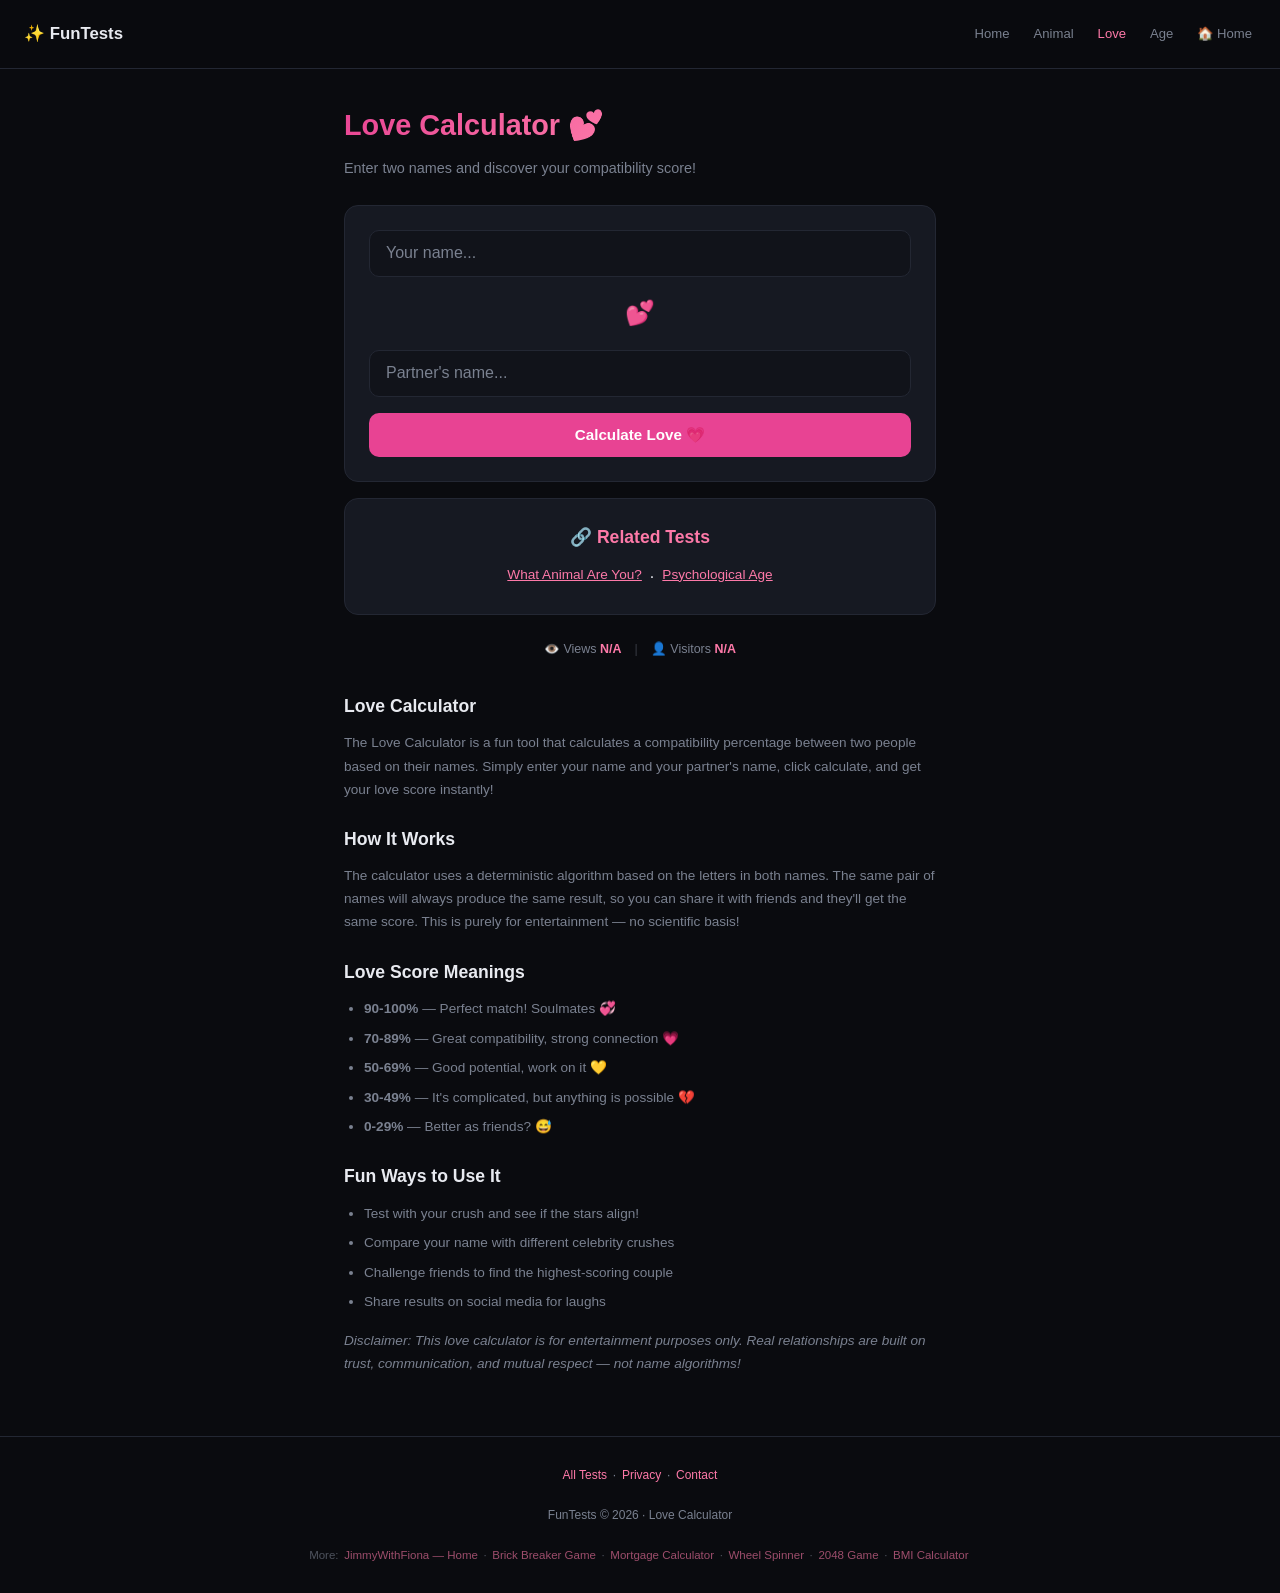
<file: love-calculator.html>
<!DOCTYPE html>
<html lang="en">
<head>
    <meta charset="UTF-8">
    <link rel="preconnect" href="https://pagead2.googlesyndication.com">
    <link rel="dns-prefetch" href="https://pagead2.googlesyndication.com">
    <link rel="preconnect" href="https://api.counterapi.dev">
    <link rel="dns-prefetch" href="https://api.counterapi.dev">
    <meta name="viewport" content="width=device-width, initial-scale=1.0">
    <meta name="theme-color" content="#0a0b0f">
    <meta name="description" content="Love Calculator — enter two names and find out your compatibility score! Free, instant, fun. Share your love percentage with friends!">
    <meta name="robots" content="index, follow">
    <link rel="canonical" href="https://jimmywithfiona.com/fun-tests/love-calculator.html">

    <meta name="keywords" content="FunTests, Love Calculator, Name Compatibility Test | Free Online">
    <meta property="og:type" content="website">
    <meta property="og:site_name" content="FunTests">
    <meta property="og:locale" content="en_US">
    <meta property="og:title" content="Love Calculator — Name Compatibility Test | Free Online">
    <meta property="og:description" content="Love Calculator — enter two names and find out your compatibility score! Free, instant, fun. Share your love percentage with friends!">
    <meta property="og:url" content="https://jimmywithfiona.com/fun-tests/love-calculator.html">
    <meta property="og:image" content="https://jimmywithfiona.com/fun-tests/og.png">
    <meta name="twitter:card" content="summary_large_image">
    <meta name="twitter:title" content="Love Calculator — Name Compatibility Test | Free Online">
    <meta name="twitter:description" content="Love Calculator — enter two names and find out your compatibility score! Free, instant, fun. Share your love percentage with friends!">
    <meta name="twitter:image" content="https://jimmywithfiona.com/fun-tests/og.png">

    <link rel="icon" type="image/svg+xml" href="favicon.svg">
<link rel="apple-touch-icon" href="apple-touch-icon.png">
<script async src="https://pagead2.googlesyndication.com/pagead/js/adsbygoogle.js?client=ca-pub-1840337371416691" crossorigin="anonymous"></script>
    <title>Love Calculator — Name Compatibility Test | Free Online</title>
    <link rel="stylesheet" href="css/style.css">
    <script type="application/ld+json">
    {
      "@context": "https://schema.org",
      "@type": "WebApplication",
      "name": "Love Calculator",
      "url": "https://jimmywithfiona.com/fun-tests/love-calculator.html",
      "description": "Free love calculator. Enter two names to find out your compatibility score.",
      "applicationCategory": "Game",
      "offers": { "@type": "Offer", "price": "0", "priceCurrency": "USD" }
    }
    </script>
    <script type="application/ld+json">
    {
      "@context": "https://schema.org",
      "@type": "FAQPage",
      "mainEntity": [
        { "@type": "Question", "name": "How does the Love Calculator work?", "acceptedAnswer": { "@type": "Answer", "text": "The Love Calculator uses a deterministic algorithm based on the letters in both names to generate a compatibility percentage. It's for fun and entertainment only." } },
        { "@type": "Question", "name": "Is the love compatibility score real?", "acceptedAnswer": { "@type": "Answer", "text": "No, this is a fun entertainment tool. The score is generated from an algorithm and has no scientific basis." } }
      ]
    }
    </script>

    <script type="application/ld+json">
    {
      "@context": "https://schema.org",
      "@type": "BreadcrumbList",
      "itemListElement": [
        { "@type": "ListItem", "position": 1, "name": "FunTests", "item": "https://jimmywithfiona.com/fun-tests/" },
        { "@type": "ListItem", "position": 2, "name": "Love Calculator", "item": "https://jimmywithfiona.com/fun-tests/love-calculator.html" }
      ]
    }
    </script>
    <script type="application/ld+json">
    {
      "@context": "https://schema.org",
      "@type": "WebPage",
      "name": "FunTests - Love-Calculator",
      "url": "https://jimmywithfiona.com/fun-tests/love-calculator.html",
      "isPartOf": { "@type": "WebSite", "name": "FunTests", "url": "https://jimmywithfiona.com/fun-tests/" }
    }
    </script>
<style>

    /* UX fixes: touch targets, font sizes */
    @media (max-width: 768px) {
        .navbar .nav-links a {
            padding: 0.5rem 0.3rem;
            min-height: 44px;
            display: flex;
            align-items: center;
        }
        .navbar { padding: 0.5rem 0.75rem; }
        .navbar .brand { font-size: 0.95rem; }
        .navbar .nav-links { gap: 0.3rem; }
        input[type="text"], input[type="number"], select, textarea {
            font-size: 16px !important;
        }
        .tab { min-height: 44px; display: flex; align-items: center; }
        .preset-btn { min-height: 44px; }
        .unit-toggle button { min-height: 44px; padding: 0.5rem 0.75rem; }
        .btn { min-height: 44px; }
        .legend-item, .outlet { min-height: 44px; }
    }
    /* Scroll to top button */
    .scroll-top {
        position: fixed;
        bottom: 1.5rem;
        right: 1.5rem;
        width: 44px;
        height: 44px;
        border-radius: 50%;
        background: var(--accent, #4f8cff);
        color: #fff;
        border: none;
        cursor: pointer;
        font-size: 1.2rem;
        display: none;
        z-index: 100;
        align-items: center;
        justify-content: center;
        box-shadow: 0 2px 12px rgba(0,0,0,0.3);
        transition: opacity 0.3s;
    }
    .scroll-top.visible { display: flex; }

    
    /* UX: touch targets + mobile fixes */
    body { overflow-x: hidden !important; }
    .nav-links a, .navbar .nav-links a, .topbar .nav-links a {
        display: inline-flex; align-items: center;
        min-height: 36px; padding: 0.4rem 0.25rem;
    }
    footer a, footer p a {
        display: inline-block; min-height: 36px; line-height: 36px;
        padding: 0 0.15rem;
    }
    @media (max-width: 768px) {
        .nav-links a, .navbar .nav-links a, .topbar .nav-links a, footer a {
            min-height: 44px !important; line-height: 44px;
            padding: 0 0.3rem;
        }
        .nav-links, .navbar .nav-links, .topbar .nav-links { flex-wrap: wrap; gap: 0.2rem; }
        input, select, textarea { font-size: 16px !important; }
        .tab, .preset-btn, .unit-toggle button, .btn { min-height: 44px; }
        .tool-link, .outlet, .story, .quiz-option { min-height: 44px; }
    }    .navbar .nav-links a, .topbar .nav-links a, .nav-links a {
        padding: 0.5rem 0.25rem;
        min-height: 36px;
        display: inline-flex;
        align-items: center;
    }
    body { overflow-x: hidden; }
    @media (max-width: 768px) {
        .navbar .nav-links a, .topbar .nav-links a, .nav-links a {
            min-height: 44px;
            padding: 0.5rem 0.4rem;
        }
        .navbar .nav-links, .topbar .nav-links, .nav-links {
            flex-wrap: wrap;
            gap: 0.2rem;
        }
        input, select, textarea { font-size: 16px !important; }
        .tab, .preset-btn, .unit-toggle button, .btn { min-height: 44px; }
    }

    </style>
</head>
<body>
<nav class="navbar">
    <a class="brand" href="/fun-tests/">✨ FunTests</a>
    <div class="nav-links">
        <a href="index.html">Home</a>
        <a href="animal-test.html">Animal</a>
        <a href="love-calculator.html" class="active">Love</a>
        <a href="psychological-age.html">Age</a>
        <a href="/">🏠 Home</a>
    </div>
</nav>
<main>

    <h1>Love Calculator 💕</h1>
    <p class="subtitle">Enter two names and discover your compatibility score!</p>

    <div class="tool-card">
        <div style="margin-bottom:1rem;">
            <input type="text" id="name1" autocomplete="off" placeholder="Your name..." onkeydown="if(event.key==='Enter')calculateLove()">
        </div>
        <div style="text-align:center;font-size:1.5rem;margin-bottom:1rem;">💕</div>
        <div style="margin-bottom:1rem;">
            <input type="text" id="name2" autocomplete="off" placeholder="Partner's name..." onkeydown="if(event.key==='Enter')calculateLove()">
        </div>
        <button class="btn" onclick="calculateLove()" style="width:100%;">Calculate Love 💗</button>
    </div>

    <div id="resultBox" style="display:none;">
        <div class="result-card">
            <div style="font-size:0.85rem;color:var(--text-dim);margin-bottom:0.5rem;">
                <strong id="rName1"></strong> ❤ <strong id="rName2"></strong>
            </div>
            <div class="result-score" id="loveScore">0%</div>
            <div id="loveMsg" style="margin-top:0.5rem;font-size:0.9rem;color:var(--text-dim);"></div>
            <div id="loveBar" style="height:10px;background:var(--bg-2);border-radius:5px;overflow:hidden;margin-top:1rem;">
                <div id="loveFill" style="height:100%;width:0;background:linear-gradient(90deg,#e84393,#fd79a8);border-radius:5px;transition:width 1s ease;"></div>
            </div>
            <div style="display:flex;gap:0.5rem;justify-content:center;flex-wrap:wrap;margin-top:1rem;">
                <button class="btn" onclick="shareLove()">📤 Share Result</button>
                <button class="btn btn-secondary" onclick="resetLove()">🔄 Try Again</button>
            </div>
        </div>
    </div>

    
    <div class="tool-card" style="text-align:center;">
        <h2 style="margin-top:0;color:var(--accent-hover);">🔗 Related Tests</h2>
        <div style="display:flex;gap:0.5rem;justify-content:center;flex-wrap:wrap;margin-top:0.5rem;">
            <a href="animal-test.html" style="color:var(--accent-hover);font-size:0.85rem;">What Animal Are You?</a> · <a href="psychological-age.html" style="color:var(--accent-hover);font-size:0.85rem;">Psychological Age</a>
        </div>
    </div>

    <div class="stats">
        👁️ Views <strong id="pv">-</strong>
        <span class="stat-divider">|</span>
        👤 Visitors <strong id="uv">-</strong>
    </div>

    <div class="seo-section">
        <h2>Love Calculator</h2>
        <p>The Love Calculator is a fun tool that calculates a compatibility percentage between two people based on their names. Simply enter your name and your partner's name, click calculate, and get your love score instantly!</p>
        <h2>How It Works</h2>
        <p>The calculator uses a deterministic algorithm based on the letters in both names. The same pair of names will always produce the same result, so you can share it with friends and they'll get the same score. This is purely for entertainment — no scientific basis!</p>
        <h2>Love Score Meanings</h2>
        <ul>
            <li><strong>90-100%</strong> — Perfect match! Soulmates 💞</li>
            <li><strong>70-89%</strong> — Great compatibility, strong connection 💗</li>
            <li><strong>50-69%</strong> — Good potential, work on it 💛</li>
            <li><strong>30-49%</strong> — It's complicated, but anything is possible 💔</li>
            <li><strong>0-29%</strong> — Better as friends? 😅</li>
        </ul>
        <h2>Fun Ways to Use It</h2>
        <ul>
            <li>Test with your crush and see if the stars align!</li>
            <li>Compare your name with different celebrity crushes</li>
            <li>Challenge friends to find the highest-scoring couple</li>
            <li>Share results on social media for laughs</li>
        </ul>
        <p><em>Disclaimer: This love calculator is for entertainment purposes only. Real relationships are built on trust, communication, and mutual respect — not name algorithms!</em></p>
    </div>
<!-- AdSense Ad Unit -->
<ins class="adsbygoogle"
     style="display:block"
     data-ad-client="ca-pub-1840337371416691"
     data-ad-slot="5549785669"
     data-ad-format="auto"
     data-full-width-responsive="true"></ins>
<script>
     (adsbygoogle = window.adsbygoogle || []).push({});
</script>
</main>
<footer>
    <p><a href="index.html">All Tests</a> · <a href="privacy.html">Privacy</a> · <a href="contact.html">Contact</a></p>
    <p style="margin-top:0.4rem;">FunTests © 2026 · Love Calculator</p>

    <div style="margin-top:0.6rem;font-size:0.72rem;opacity:0.6;">More: <a href="https://jimmywithfiona.com/">JimmyWithFiona — Home</a> · <a href="https://jimmywithfiona.com/brick-breaker/">Brick Breaker Game</a> · <a href="https://jimmywithfiona.com/mortgage-calculator/">Mortgage Calculator</a> · <a href="https://jimmywithfiona.com/wheel-spinner/">Wheel Spinner</a> · <a href="https://jimmywithfiona.com/game-2048/">2048 Game</a> · <a href="https://jimmywithfiona.com/bmi-calculator/">BMI Calculator</a></div>
</footer>
<script defer src="js/counter.js"></script>
<script>
function calculateLove() {
    const n1 = document.getElementById("name1").value.trim();
    const n2 = document.getElementById("name2").value.trim();
    if (!n1 || !n2) return;

    // Deterministic algorithm based on name letters
    const combined = (n1.toLowerCase() + n2.toLowerCase()).replace(/\s/g, "");
    let hash = 0;
    for (let i = 0; i < combined.length; i++) {
        hash = ((hash << 5) - hash) + combined.charCodeAt(i);
        hash = hash & hash;
    }
    const score = Math.abs(hash) % 101;

    document.getElementById("rName1").textContent = n1;
    document.getElementById("rName2").textContent = n2;

    const box = document.getElementById("resultBox");
    box.style.display = "block";

    // Animate score
    const scoreEl = document.getElementById("loveScore");
    let current = 0;
    const interval = setInterval(() => {
        current += 2;
        if (current >= score) { current = score; clearInterval(interval); }
        scoreEl.textContent = current + "%";
    }, 30);

    // Animate bar
    setTimeout(() => { document.getElementById("loveFill").style.width = score + "%"; }, 100);

    // Message
    const msgs = {
        high: ["Perfect match! Soulmates! 💞", "Love is in the air! 💘", "A match made in heaven! 👰💍🤵"],
        good: ["Great chemistry! 💗", "There's something special here! ✨", "Strong connection detected! 💕"],
        mid: ["Good potential, nurture it! 🌱", "Could work with some effort! 💪", "Friends first, love later? 😊"],
        low: ["It's complicated... 😬", "Opposites attract? Maybe... 🤔", "Better as friends? 😅"],
        verylow: ["Yikes! Maybe try someone else? 😂", "The stars say... no. 🙅", "Friendship zone activated! 🤝"],
    };
    let msg;
    if (score >= 90) msg = msgs.high[Math.floor(Math.random() * 3)];
    else if (score >= 70) msg = msgs.good[Math.floor(Math.random() * 3)];
    else if (score >= 50) msg = msgs.mid[Math.floor(Math.random() * 3)];
    else if (score >= 30) msg = msgs.low[Math.floor(Math.random() * 3)];
    else msg = msgs.verylow[Math.floor(Math.random() * 3)];
    document.getElementById("loveMsg").textContent = msg;

    // Store for sharing
    window._loveScore = score;
    window._loveNames = n1 + " & " + n2;
}

function shareLove() {
    const text = `${window._loveNames} got ${window._loveScore}% compatibility! Test yours:`;
    const url = location.href;
    if (navigator.share) {
        navigator.share({ title: "Love Calculator", text: text, url: url }).catch(() => copyLove(text, url));
    } else {
        copyLove(text, url);
    }
}

function copyLove(text, url) {
    const full = text + " " + url;
    navigator.clipboard.writeText(full).then(() => {
        alert("Copied! Share with friends:\n\n" + full);
    }).catch(() => {
        window.open("https://twitter.com/intent/tweet?text=" + encodeURIComponent(text) + "&url=" + encodeURIComponent(url), "_blank");
    });
}

function resetLove() {
    document.getElementById("resultBox").style.display = "none";
    document.getElementById("name1").value = "";
    document.getElementById("name2").value = "";
    document.getElementById("name1").focus();
}
</script>

<!-- I18N-FULL -->
<script>
(function(){
var lang=(navigator.language||navigator.userLanguage||'en').toLowerCase();
if(!lang.startsWith('zh'))return;
var ZH={"Love Calculator — Name Compatibility Test | Free Online":"爱情计算器 — 姓名契合度测试 | 免费在线","Home":"首页","Animal":"动物","Love":"爱情","Age":"年龄","🏠 Home":"🏠 首页","Love Calculator 💕":"爱情计算器 💕","Enter two names and discover your compatibility score!":"输入两个名字，测出你们的契合度！","Your name...":"你的名字...","Partner's name...":"另一半的名字...","Calculate Love 💗":"计算爱情 💗","📤 Share Result":"📤 分享结果","🔄 Try Again":"🔄 再试一次","🔗 Related Tests":"🔗 相关测试","What Animal Are You?":"你是哪种动物？","Psychological Age":"心理年龄","👁️ Views":"👁️ 浏览","👤 Visitors":"👤 访客","Love Calculator":"爱情计算器","The Love Calculator is a fun tool that calculates a compatibility percentage between two people based on their names. Simply enter your name and your partner's name, click calculate, and get your love score instantly!":"爱情计算器是一个有趣的小工具，根据两个人的名字计算契合度百分比。只需输入你和另一半的名字，点击计算，立刻获取你们的爱情分数！","How It Works":"工作原理","The calculator uses a deterministic algorithm based on the letters in both names. The same pair of names will always produce the same result, so you can share it with friends and they'll get the same score. This is purely for entertainment — no scientific basis!":"计算器采用基于两个名字中字母的确定性算法。同一对名字总会得出相同结果，所以你可以分享给朋友，他们也会得到同样的分数。这纯属娱乐——没有任何科学依据！","Love Score Meanings":"爱情分数含义","90-100% — Perfect match! Soulmates 💞":"90-100% — 天作之合！灵魂伴侣 💞","70-89% — Great compatibility, strong connection 💗":"70-89% — 契合度很高，联系紧密 💗","50-69% — Good potential, work on it 💛":"50-69% — 潜力不错，继续努力 💛","30-49% — It's complicated, but anything is possible 💔":"30-49% — 有点复杂，但一切皆有可能 💔","0-29% — Better as friends? 😅":"0-29% — 还是做朋友吧？😅","Fun Ways to Use It":"趣味玩法","Test with your crush and see if the stars align!":"和心仪的人一起测，看星星是否为你们连成一线！","Compare your name with different celebrity crushes":"把你的名字和各种明星偶像配对比较","Challenge friends to find the highest-scoring couple":"挑战朋友们，看看哪对得分最高","Share results on social media for laughs":"在社交媒体上分享结果，博大家一笑","Disclaimer: This love calculator is for entertainment purposes only. Real relationships are built on trust, communication, and mutual respect — not name algorithms!":"免责声明：本爱情计算器仅供娱乐。真正的关系建立在信任、沟通和相互尊重之上——而不是名字算法！","All Tests":"全部测试","Privacy":"隐私","Contact":"联系","FunTests © 2026 · Love Calculator":"FunTests © 2026 · 爱情计算器","More:":"更多：","JimmyWithFiona — Home":"JimmyWithFiona — 首页","Brick Breaker Game":"打砖块游戏","Mortgage Calculator":"房贷计算器","Wheel Spinner":"转盘抽奖","2048 Game":"2048 游戏","BMI Calculator":"BMI 计算器","Perfect match! Soulmates! 💞":"天作之合！灵魂伴侣！💞","Love is in the air! 💘":"空气中弥漫着爱的味道！💘","A match made in heaven! 👰💍🤵":"上天注定的一对！👰💍🤵","Great chemistry! 💗":"默契十足！💗","There's something special here! ✨":"这里有种特别的化学反应！✨","Strong connection detected! 💕":"检测到强力连接！💕","Good potential, nurture it! 🌱":"潜力不错，好好培育！🌱","Could work with some effort! 💪":"努力一下就有戏！💪","Friends first, love later? 😊":"先做朋友，后有爱情？😊","It's complicated... 😬":"有点复杂...😬","Opposites attract? Maybe... 🤔":"异性相吸？也许吧...🤔","Better as friends? 😅":"还是做朋友吧？😅","Yikes! Maybe try someone else? 😂":"哎呀！要不换个人试试？😂","The stars say... no. 🙅":"星辰说...不行。🙅","Friendship zone activated! 🤝":"友谊区已激活！🤝","${window._loveNames} got ${window._loveScore}% compatibility! Test yours:":"${window._loveNames} 的契合度是 ${window._loveScore}%！快来测测你的：","Copied! Share with friends:\n\n":"已复制！分享给朋友：\n\n"};
function walk(node){
if(node.nodeType===3){
var t=node.textContent,k=t.trim();
if(k&&ZH[k]){node.textContent=t.replace(k,ZH[k])}
}else if(node.nodeType===1&&node.tagName!=='SCRIPT'&&node.tagName!=='STYLE'&&node.tagName!=='NOSCRIPT'){
if(node.childNodes.length>1){
var full=node.textContent.trim();
if(ZH[full]){node.textContent=ZH[full];return}
}
for(var i=0;i<node.childNodes.length;i++){walk(node.childNodes[i])}
}
}
walk(document.body);
document.documentElement.lang='zh-CN';
var mo=new MutationObserver(function(muts){
muts.forEach(function(m){
if(m.type==='childList'){m.addedNodes.forEach(function(n){walk(n)})}
else if(m.type==='characterData'){walk(m.target)}
});
});
mo.observe(document.body,{childList:true,subtree:true,characterData:true});
})();
</script>
<!-- /I18N-FULL -->
</body>
</html>
</file>
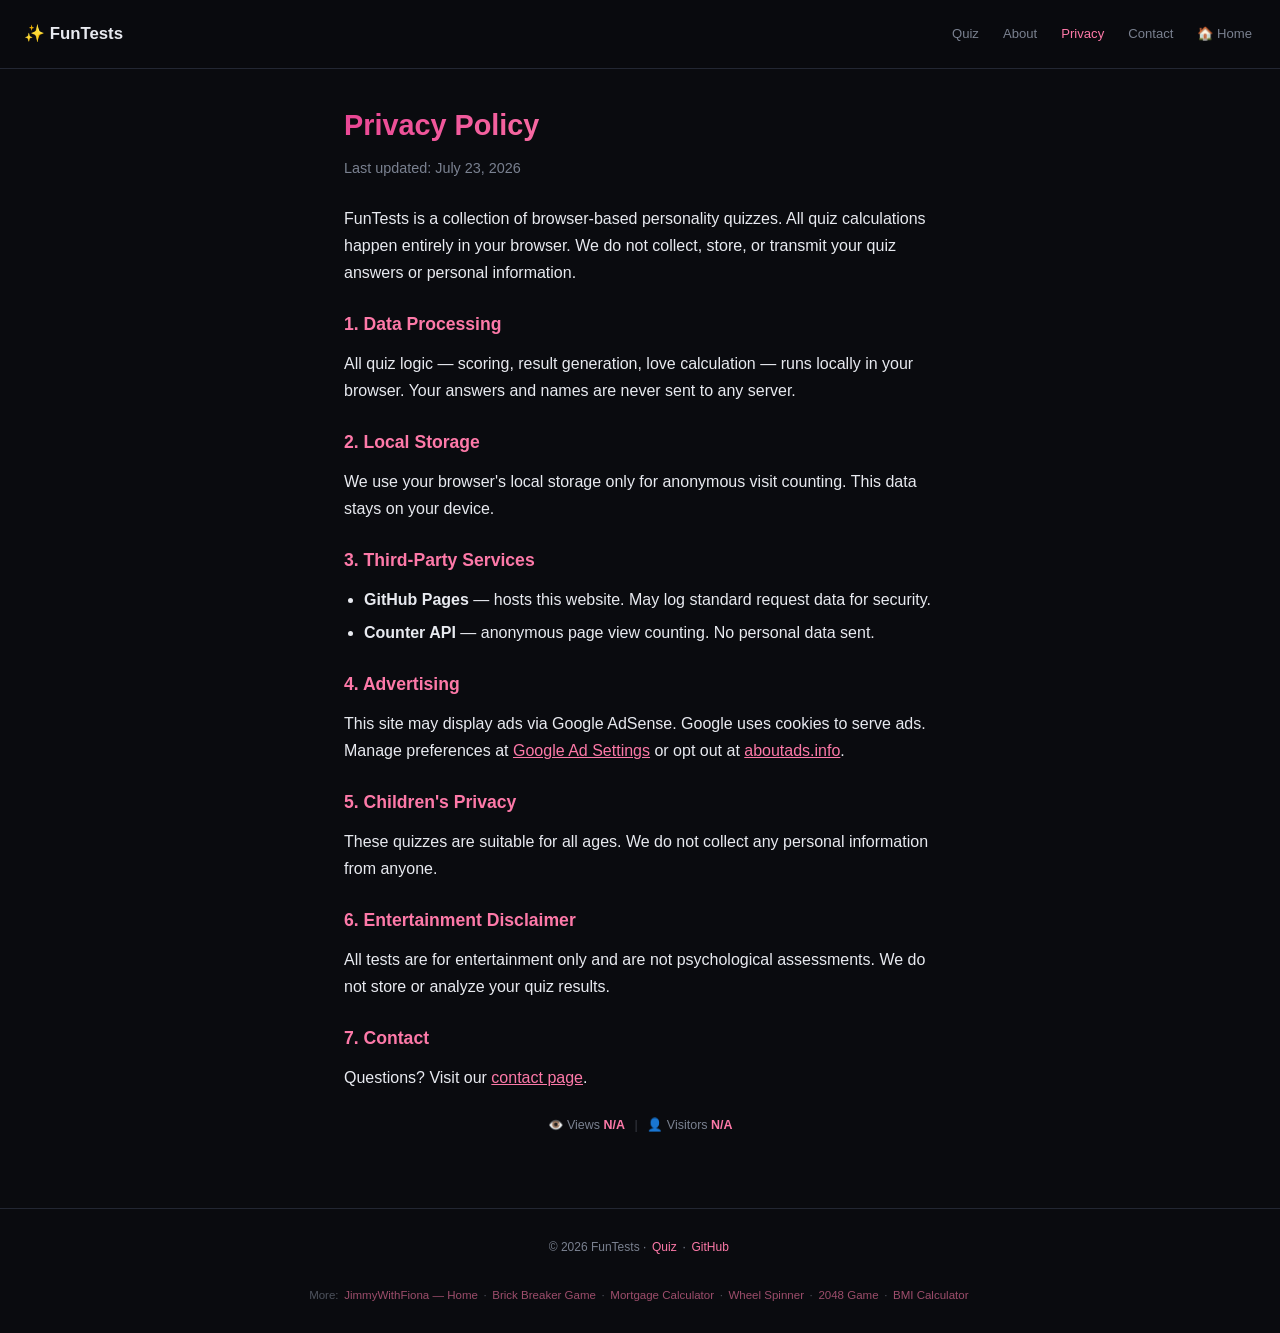
<file: privacy.html>
<!DOCTYPE html>
<html lang="en">
<head>
    <meta charset="UTF-8">
    <link rel="preconnect" href="https://pagead2.googlesyndication.com">
    <link rel="dns-prefetch" href="https://pagead2.googlesyndication.com">
    <link rel="preconnect" href="https://api.counterapi.dev">
    <link rel="dns-prefetch" href="https://api.counterapi.dev">
    <meta name="viewport" content="width=device-width, initial-scale=1.0">
    <meta name="theme-color" content="#0a0b0f">
    <meta name="description" content="FunTests privacy policy — all quizzes process data locally. We don't collect personal information.">
    <meta name="robots" content="index, follow">
    <link rel="canonical" href="https://jimmywithfiona.com/fun-tests/privacy.html">

    <meta name="keywords" content="FunTests, Privacy Policy, FunTests">
    <meta property="og:type" content="website">
    <meta property="og:site_name" content="FunTests">
    <meta property="og:locale" content="en_US">
    <meta property="og:title" content="Privacy Policy · FunTests">
    <meta property="og:description" content="FunTests privacy policy — all quizzes process data locally. We don't collect personal information.">
    <meta property="og:url" content="https://jimmywithfiona.com/fun-tests/privacy.html">
    <meta property="og:image" content="https://jimmywithfiona.com/fun-tests/og.png">
    <meta name="twitter:card" content="summary_large_image">
    <meta name="twitter:title" content="Privacy Policy · FunTests">
    <meta name="twitter:description" content="FunTests privacy policy — all quizzes process data locally. We don't collect personal information.">
    <meta name="twitter:image" content="https://jimmywithfiona.com/fun-tests/og.png">
    <link rel="icon" type="image/svg+xml" href="favicon.svg">
<link rel="apple-touch-icon" href="apple-touch-icon.png"><script async src="https://pagead2.googlesyndication.com/pagead/js/adsbygoogle.js?client=ca-pub-1840337371416691" crossorigin="anonymous"></script>

    <title>Privacy Policy — FunTests | Data Protection</title>
    <link rel="stylesheet" href="css/style.css">

    <script type="application/ld+json">
    {
      "@context": "https://schema.org",
      "@type": "BreadcrumbList",
      "itemListElement": [
        { "@type": "ListItem", "position": 1, "name": "FunTests", "item": "https://jimmywithfiona.com/fun-tests/" },
        { "@type": "ListItem", "position": 2, "name": "Privacy Policy", "item": "https://jimmywithfiona.com/fun-tests/privacy.html" }
      ]
    }
    </script>
    <script type="application/ld+json">
    {
      "@context": "https://schema.org",
      "@type": "WebPage",
      "name": "FunTests - Privacy",
      "url": "https://jimmywithfiona.com/fun-tests/privacy.html",
      "isPartOf": { "@type": "WebSite", "name": "FunTests", "url": "https://jimmywithfiona.com/fun-tests/" }
    }
    </script>
<style>

    /* UX fixes: touch targets, font sizes */
    @media (max-width: 768px) {
        .navbar .nav-links a {
            padding: 0.5rem 0.3rem;
            min-height: 44px;
            display: flex;
            align-items: center;
        }
        .navbar { padding: 0.5rem 0.75rem; }
        .navbar .brand { font-size: 0.95rem; }
        .navbar .nav-links { gap: 0.3rem; }
        input[type="text"], input[type="number"], select, textarea {
            font-size: 16px !important;
        }
        .tab { min-height: 44px; display: flex; align-items: center; }
        .preset-btn { min-height: 44px; }
        .unit-toggle button { min-height: 44px; padding: 0.5rem 0.75rem; }
        .btn { min-height: 44px; }
        .legend-item, .outlet { min-height: 44px; }
    }
    /* Scroll to top button */
    .scroll-top {
        position: fixed;
        bottom: 1.5rem;
        right: 1.5rem;
        width: 44px;
        height: 44px;
        border-radius: 50%;
        background: var(--accent, #4f8cff);
        color: #fff;
        border: none;
        cursor: pointer;
        font-size: 1.2rem;
        display: none;
        z-index: 100;
        align-items: center;
        justify-content: center;
        box-shadow: 0 2px 12px rgba(0,0,0,0.3);
        transition: opacity 0.3s;
    }
    .scroll-top.visible { display: flex; }

    
    /* UX: touch targets + mobile fixes */
    body { overflow-x: hidden !important; }
    .nav-links a, .navbar .nav-links a, .topbar .nav-links a {
        display: inline-flex; align-items: center;
        min-height: 36px; padding: 0.4rem 0.25rem;
    }
    footer a, footer p a {
        display: inline-block; min-height: 36px; line-height: 36px;
        padding: 0 0.15rem;
    }
    @media (max-width: 768px) {
        .nav-links a, .navbar .nav-links a, .topbar .nav-links a, footer a {
            min-height: 44px !important; line-height: 44px;
            padding: 0 0.3rem;
        }
        .nav-links, .navbar .nav-links, .topbar .nav-links { flex-wrap: wrap; gap: 0.2rem; }
        input, select, textarea { font-size: 16px !important; }
        .tab, .preset-btn, .unit-toggle button, .btn { min-height: 44px; }
        .tool-link, .outlet, .story, .quiz-option { min-height: 44px; }
    }    .navbar .nav-links a, .topbar .nav-links a, .nav-links a {
        padding: 0.5rem 0.25rem;
        min-height: 36px;
        display: inline-flex;
        align-items: center;
    }
    body { overflow-x: hidden; }
    @media (max-width: 768px) {
        .navbar .nav-links a, .topbar .nav-links a, .nav-links a {
            min-height: 44px;
            padding: 0.5rem 0.4rem;
        }
        .navbar .nav-links, .topbar .nav-links, .nav-links {
            flex-wrap: wrap;
            gap: 0.2rem;
        }
        input, select, textarea { font-size: 16px !important; }
        .tab, .preset-btn, .unit-toggle button, .btn { min-height: 44px; }
    }

    </style>
</head>
<body>
<nav class="navbar">
    <a class="brand" href="/fun-tests/">✨ FunTests</a>
    <div class="nav-links">
        <a href="/fun-tests/">Quiz</a>
        <a href="about.html">About</a>
        <a href="privacy.html" class="active">Privacy</a>
        <a href="contact.html">Contact</a>
        <a href="/">🏠 Home</a>
    </div>
</nav>
<main>

    <h1>Privacy Policy</h1>
    <p class="subtitle">Last updated: July 23, 2026</p>
    <p>FunTests is a collection of browser-based personality quizzes. All quiz calculations happen entirely in your browser. We do not collect, store, or transmit your quiz answers or personal information.</p>
    <h2>1. Data Processing</h2>
    <p>All quiz logic — scoring, result generation, love calculation — runs locally in your browser. Your answers and names are never sent to any server.</p>
    <h2>2. Local Storage</h2>
    <p>We use your browser's local storage only for anonymous visit counting. This data stays on your device.</p>
    <h2>3. Third-Party Services</h2>
    <ul>
        <li><strong>GitHub Pages</strong> — hosts this website. May log standard request data for security.</li>
        <li><strong>Counter API</strong> — anonymous page view counting. No personal data sent.</li>
    </ul>
    <h2>4. Advertising</h2>
    <p>This site may display ads via Google AdSense. Google uses cookies to serve ads. Manage preferences at <a href="https://policies.google.com/technologies/ads" target="_blank" rel="noopener">Google Ad Settings</a> or opt out at <a href="https://www.aboutads.info/choices/" target="_blank" rel="noopener">aboutads.info</a>.</p>
    <h2>5. Children's Privacy</h2>
    <p>These quizzes are suitable for all ages. We do not collect any personal information from anyone.</p>
    <h2>6. Entertainment Disclaimer</h2>
    <p>All tests are for entertainment only and are not psychological assessments. We do not store or analyze your quiz results.</p>
    <h2>7. Contact</h2>
    <p>Questions? Visit our <a href="contact.html">contact page</a>.</p>
    <div class="stats">👁️ Views <strong id="pv">-</strong><span class="stat-divider">|</span>👤 Visitors <strong id="uv">-</strong></div>
<!-- AdSense Ad Unit -->
<ins class="adsbygoogle"
     style="display:block"
     data-ad-client="ca-pub-1840337371416691"
     data-ad-slot="5549785669"
     data-ad-format="auto"
     data-full-width-responsive="true"></ins>
<script>
     (adsbygoogle = window.adsbygoogle || []).push({});
</script>
</main>
<footer><p>© 2026 FunTests · <a href="/fun-tests/">Quiz</a> · <a href="https://github.com/JimmyLLLL/fun-tests">GitHub</a></p>
    <div style="margin-top:0.6rem;font-size:0.72rem;opacity:0.6;">More: <a href="https://jimmywithfiona.com/">JimmyWithFiona — Home</a> · <a href="https://jimmywithfiona.com/brick-breaker/">Brick Breaker Game</a> · <a href="https://jimmywithfiona.com/mortgage-calculator/">Mortgage Calculator</a> · <a href="https://jimmywithfiona.com/wheel-spinner/">Wheel Spinner</a> · <a href="https://jimmywithfiona.com/game-2048/">2048 Game</a> · <a href="https://jimmywithfiona.com/bmi-calculator/">BMI Calculator</a></div>
</footer>
<script defer src="js/counter.js"></script>
<!-- I18N-FULL -->
<script>
(function(){
var lang=(navigator.language||navigator.userLanguage||'en').toLowerCase();
if(!lang.startsWith('zh'))return;
var ZH={"Quiz":"测验","About":"关于","Privacy":"隐私","Contact":"联系","🏠 Home":"🏠 首页","Privacy Policy":"隐私政策","Last updated: July 23, 2026":"最后更新：2026 年 7 月 23 日","FunTests is a collection of browser-based personality quizzes. All quiz calculations happen entirely in your browser. We do not collect, store, or transmit your quiz answers or personal information.":"FunTests 是一系列基于浏览器的人格测验。所有测验计算完全在你的浏览器中进行。我们不收集、存储或传输你的测验答案或个人信息。","1. Data Processing":"1. 数据处理","All quiz logic — scoring, result generation, love calculation — runs locally in your browser. Your answers and names are never sent to any server.":"所有测验逻辑 — 评分、结果生成、爱情值计算 — 都在你的浏览器中本地运行。你的答案和姓名绝不会发送到任何服务器。","2. Local Storage":"2. 本地存储","We use your browser's local storage only for anonymous visit counting. This data stays on your device.":"我们仅使用浏览器的本地存储进行匿名访问计数。此数据保留在你的设备上。","3. Third-Party Services":"3. 第三方服务","— hosts this website. May log standard request data for security.":"— 托管本网站。可能出于安全目的记录标准请求数据。","— anonymous page view counting. No personal data sent.":"— 匿名页面浏览计数。不发送个人数据。","4. Advertising":"4. 广告","This site may display ads via Google AdSense. Google uses cookies to serve ads. Manage preferences at":"本网站可能通过 Google AdSense 显示广告。Google 使用 Cookie 来投放广告。在此管理偏好设置：","or opt out at":"或在以下网址退出：","5. Children's Privacy":"5. 儿童隐私","These quizzes are suitable for all ages. We do not collect any personal information from anyone.":"这些测验适合所有年龄段。我们不收集任何人的个人信息。","6. Entertainment Disclaimer":"6. 娱乐免责声明","All tests are for entertainment only and are not psychological assessments. We do not store or analyze your quiz results.":"所有测试仅供娱乐，不是心理评估。我们不存储或分析你的测验结果。","7. Contact":"7. 联系","Questions? Visit our":"有疑问？访问我们的","contact page":"联系页面","👁️ Views":"👁️ 浏览量","👤 Visitors":"👤 访客","More:":"更多：","JimmyWithFiona — Home":"JimmyWithFiona — 首页","Brick Breaker Game":"打砖块游戏","Mortgage Calculator":"房贷计算器","Wheel Spinner":"转盘","2048 Game":"2048 游戏","BMI Calculator":"BMI 计算器"};
function walk(node){
if(node.nodeType===3){
var t=node.textContent,k=t.trim();
if(k&&ZH[k]){node.textContent=t.replace(k,ZH[k])}
}else if(node.nodeType===1&&node.tagName!=='SCRIPT'&&node.tagName!=='STYLE'&&node.tagName!=='NOSCRIPT'){
if(node.childNodes.length>1){
var full=node.textContent.trim();
if(ZH[full]){node.textContent=ZH[full];return}
}
for(var i=0;i<node.childNodes.length;i++){walk(node.childNodes[i])}
}
}
walk(document.body);
document.documentElement.lang='zh-CN';
var mo=new MutationObserver(function(muts){
muts.forEach(function(m){
if(m.type==='childList'){m.addedNodes.forEach(function(n){walk(n)})}
else if(m.type==='characterData'){walk(m.target)}
});
});
mo.observe(document.body,{childList:true,subtree:true,characterData:true});
})();
</script>
<!-- /I18N-FULL -->
</body>
</html>
</file>
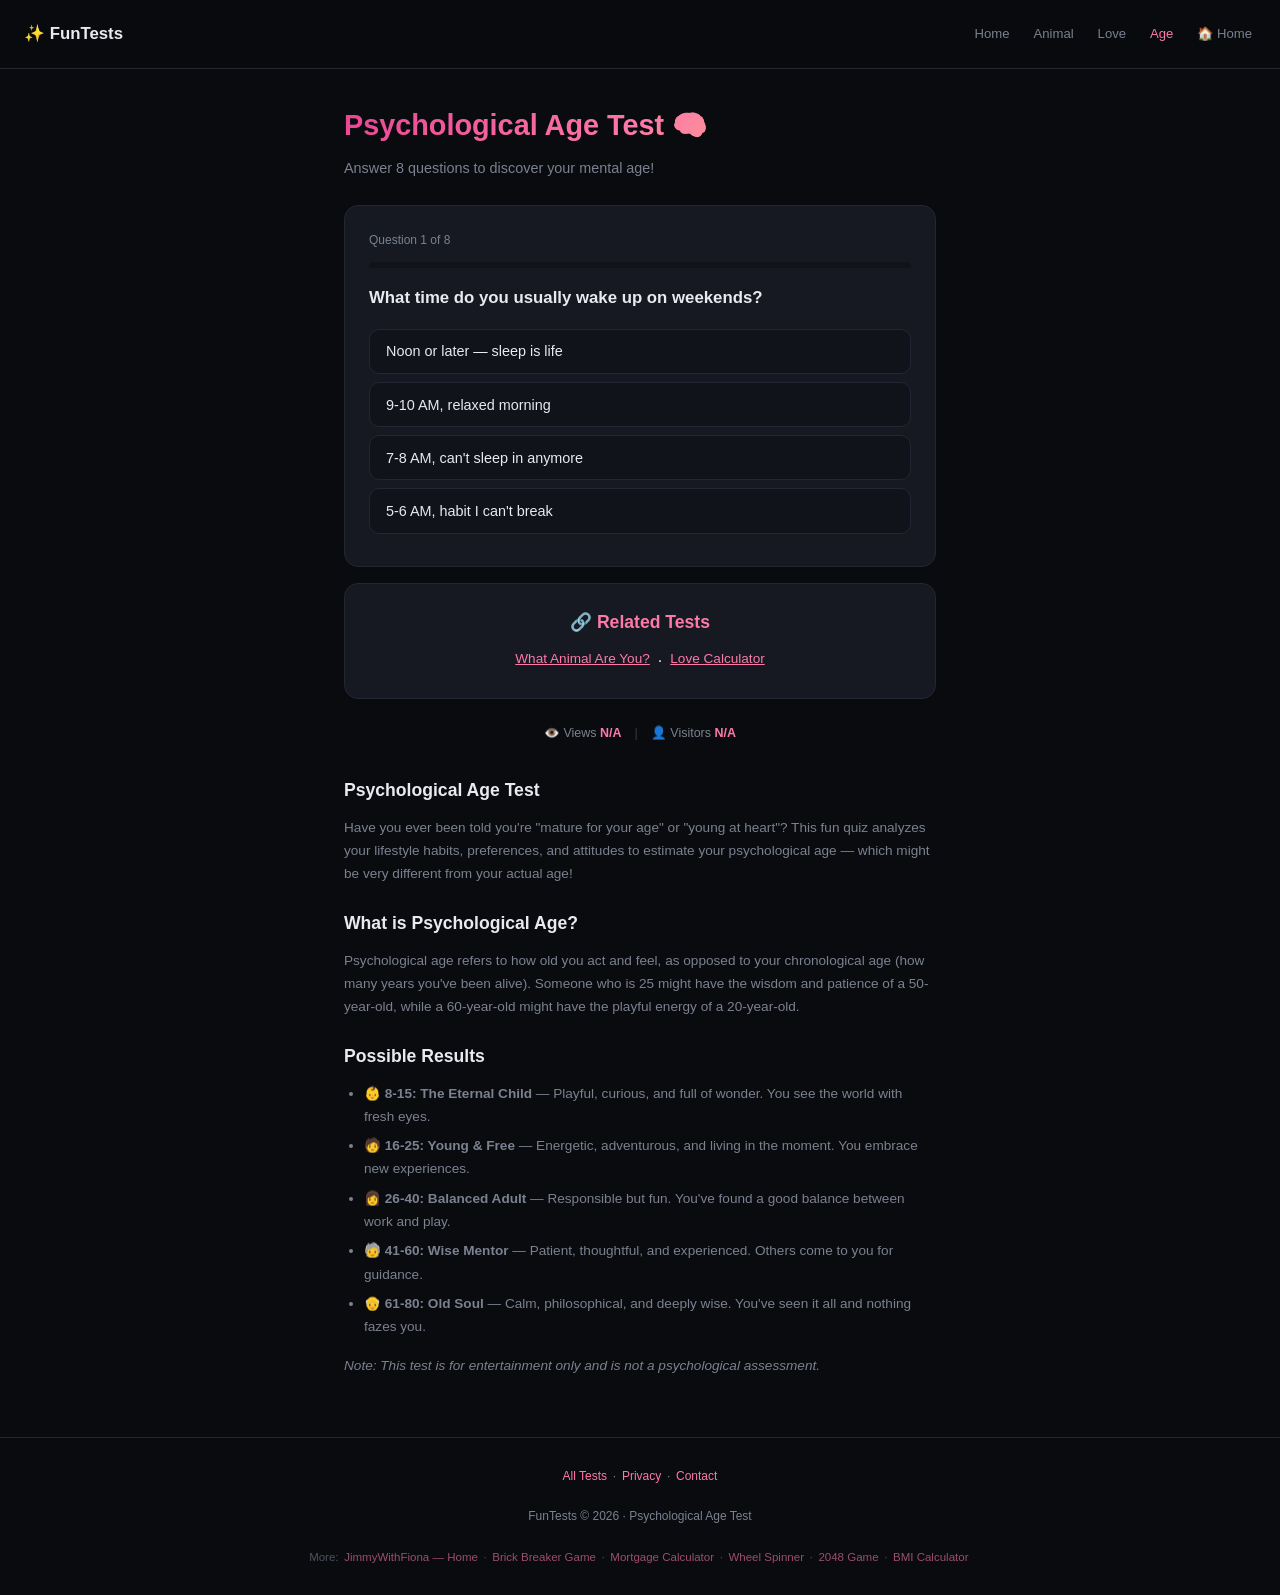
<file: psychological-age.html>
<!DOCTYPE html>
<html lang="en">
<head>
    <meta charset="UTF-8">
    <link rel="preconnect" href="https://pagead2.googlesyndication.com">
    <link rel="dns-prefetch" href="https://pagead2.googlesyndication.com">
    <link rel="preconnect" href="https://api.counterapi.dev">
    <link rel="dns-prefetch" href="https://api.counterapi.dev">
    <meta name="viewport" content="width=device-width, initial-scale=1.0">
    <meta name="theme-color" content="#0a0b0f">
    <meta name="description" content="Psychological Age Test — answer fun lifestyle questions to discover your mental age. Are you wise beyond your years or young at heart? Share your result!">
    <meta name="robots" content="index, follow">
    <link rel="canonical" href="https://jimmywithfiona.com/fun-tests/psychological-age.html">

    <meta name="keywords" content="FunTests, Psychological Age Test, What's Your Mental Age? | Free Quiz">
    <meta property="og:type" content="website">
    <meta property="og:site_name" content="FunTests">
    <meta property="og:locale" content="en_US">
    <meta property="og:title" content="Psychological Age Test — What's Your Mental Age? | Free Quiz">
    <meta property="og:description" content="Psychological Age Test — answer fun lifestyle questions to discover your mental age. Are you wise beyond your years or young at heart? Share your result!">
    <meta property="og:url" content="https://jimmywithfiona.com/fun-tests/psychological-age.html">
    <meta property="og:image" content="https://jimmywithfiona.com/fun-tests/og.png">
    <meta name="twitter:card" content="summary_large_image">
    <meta name="twitter:title" content="Psychological Age Test — What's Your Mental Age? | Free Quiz">
    <meta name="twitter:description" content="Psychological Age Test — answer fun lifestyle questions to discover your mental age. Are you wise beyond your years or young at heart? Share your result!">
    <meta name="twitter:image" content="https://jimmywithfiona.com/fun-tests/og.png">

    <link rel="icon" type="image/svg+xml" href="favicon.svg">
<link rel="apple-touch-icon" href="apple-touch-icon.png">
<script async src="https://pagead2.googlesyndication.com/pagead/js/adsbygoogle.js?client=ca-pub-1840337371416691" crossorigin="anonymous"></script>
    <title>Psychological Age Test — What's Your Mental Age? | Free Quiz</title>
    <link rel="stylesheet" href="css/style.css">
    <script type="application/ld+json">
    {
      "@context": "https://schema.org",
      "@type": "WebApplication",
      "name": "Psychological Age Test",
      "url": "https://jimmywithfiona.com/fun-tests/psychological-age.html",
      "description": "Fun quiz that calculates your psychological age based on lifestyle questions.",
      "applicationCategory": "Game",
      "offers": { "@type": "Offer", "price": "0", "priceCurrency": "USD" }
    }
    </script>

    <script type="application/ld+json">
    {
      "@context": "https://schema.org",
      "@type": "BreadcrumbList",
      "itemListElement": [
        { "@type": "ListItem", "position": 1, "name": "FunTests", "item": "https://jimmywithfiona.com/fun-tests/" },
        { "@type": "ListItem", "position": 2, "name": "Psychological Age", "item": "https://jimmywithfiona.com/fun-tests/psychological-age.html" }
      ]
    }
    </script>
    <script type="application/ld+json">
    {
      "@context": "https://schema.org",
      "@type": "WebPage",
      "name": "FunTests - Psychological-Age",
      "url": "https://jimmywithfiona.com/fun-tests/psychological-age.html",
      "isPartOf": { "@type": "WebSite", "name": "FunTests", "url": "https://jimmywithfiona.com/fun-tests/" }
    }
    </script>
<style>

    /* UX fixes: touch targets, font sizes */
    @media (max-width: 768px) {
        .navbar .nav-links a {
            padding: 0.5rem 0.3rem;
            min-height: 44px;
            display: flex;
            align-items: center;
        }
        .navbar { padding: 0.5rem 0.75rem; }
        .navbar .brand { font-size: 0.95rem; }
        .navbar .nav-links { gap: 0.3rem; }
        input[type="text"], input[type="number"], select, textarea {
            font-size: 16px !important;
        }
        .tab { min-height: 44px; display: flex; align-items: center; }
        .preset-btn { min-height: 44px; }
        .unit-toggle button { min-height: 44px; padding: 0.5rem 0.75rem; }
        .btn { min-height: 44px; }
        .legend-item, .outlet { min-height: 44px; }
    }
    /* Scroll to top button */
    .scroll-top {
        position: fixed;
        bottom: 1.5rem;
        right: 1.5rem;
        width: 44px;
        height: 44px;
        border-radius: 50%;
        background: var(--accent, #4f8cff);
        color: #fff;
        border: none;
        cursor: pointer;
        font-size: 1.2rem;
        display: none;
        z-index: 100;
        align-items: center;
        justify-content: center;
        box-shadow: 0 2px 12px rgba(0,0,0,0.3);
        transition: opacity 0.3s;
    }
    .scroll-top.visible { display: flex; }

    
    /* UX: touch targets + mobile fixes */
    body { overflow-x: hidden !important; }
    .nav-links a, .navbar .nav-links a, .topbar .nav-links a {
        display: inline-flex; align-items: center;
        min-height: 36px; padding: 0.4rem 0.25rem;
    }
    footer a, footer p a {
        display: inline-block; min-height: 36px; line-height: 36px;
        padding: 0 0.15rem;
    }
    @media (max-width: 768px) {
        .nav-links a, .navbar .nav-links a, .topbar .nav-links a, footer a {
            min-height: 44px !important; line-height: 44px;
            padding: 0 0.3rem;
        }
        .nav-links, .navbar .nav-links, .topbar .nav-links { flex-wrap: wrap; gap: 0.2rem; }
        input, select, textarea { font-size: 16px !important; }
        .tab, .preset-btn, .unit-toggle button, .btn { min-height: 44px; }
        .tool-link, .outlet, .story, .quiz-option { min-height: 44px; }
    }    .navbar .nav-links a, .topbar .nav-links a, .nav-links a {
        padding: 0.5rem 0.25rem;
        min-height: 36px;
        display: inline-flex;
        align-items: center;
    }
    body { overflow-x: hidden; }
    @media (max-width: 768px) {
        .navbar .nav-links a, .topbar .nav-links a, .nav-links a {
            min-height: 44px;
            padding: 0.5rem 0.4rem;
        }
        .navbar .nav-links, .topbar .nav-links, .nav-links {
            flex-wrap: wrap;
            gap: 0.2rem;
        }
        input, select, textarea { font-size: 16px !important; }
        .tab, .preset-btn, .unit-toggle button, .btn { min-height: 44px; }
    }

    </style>
</head>
<body>
<nav class="navbar">
    <a class="brand" href="/fun-tests/">✨ FunTests</a>
    <div class="nav-links">
        <a href="index.html">Home</a>
        <a href="animal-test.html">Animal</a>
        <a href="love-calculator.html">Love</a>
        <a href="psychological-age.html" class="active">Age</a>
        <a href="/">🏠 Home</a>
    </div>
</nav>
<main>

    <h1>Psychological Age Test 🧠</h1>
    <p class="subtitle">Answer 8 questions to discover your mental age!</p>

    <div id="quizArea"></div>
    <div id="resultArea" style="display:none;"></div>

    
    <div class="tool-card" style="text-align:center;">
        <h2 style="margin-top:0;color:var(--accent-hover);">🔗 Related Tests</h2>
        <div style="display:flex;gap:0.5rem;justify-content:center;flex-wrap:wrap;margin-top:0.5rem;">
            <a href="animal-test.html" style="color:var(--accent-hover);font-size:0.85rem;">What Animal Are You?</a> · <a href="love-calculator.html" style="color:var(--accent-hover);font-size:0.85rem;">Love Calculator</a>
        </div>
    </div>

    <div class="stats">
        👁️ Views <strong id="pv">-</strong>
        <span class="stat-divider">|</span>
        👤 Visitors <strong id="uv">-</strong>
    </div>

    <div class="seo-section">
        <h2>Psychological Age Test</h2>
        <p>Have you ever been told you're "mature for your age" or "young at heart"? This fun quiz analyzes your lifestyle habits, preferences, and attitudes to estimate your psychological age — which might be very different from your actual age!</p>
        <h2>What is Psychological Age?</h2>
        <p>Psychological age refers to how old you act and feel, as opposed to your chronological age (how many years you've been alive). Someone who is 25 might have the wisdom and patience of a 50-year-old, while a 60-year-old might have the playful energy of a 20-year-old.</p>
        <h2>Possible Results</h2>
        <ul>
            <li><strong>👶 8-15: The Eternal Child</strong> — Playful, curious, and full of wonder. You see the world with fresh eyes.</li>
            <li><strong>🧑 16-25: Young & Free</strong> — Energetic, adventurous, and living in the moment. You embrace new experiences.</li>
            <li><strong>👩 26-40: Balanced Adult</strong> — Responsible but fun. You've found a good balance between work and play.</li>
            <li><strong>🧓 41-60: Wise Mentor</strong> — Patient, thoughtful, and experienced. Others come to you for guidance.</li>
            <li><strong>👴 61-80: Old Soul</strong> — Calm, philosophical, and deeply wise. You've seen it all and nothing fazes you.</li>
        </ul>
        <p><em>Note: This test is for entertainment only and is not a psychological assessment.</em></p>
    </div>
<!-- AdSense Ad Unit -->
<ins class="adsbygoogle"
     style="display:block"
     data-ad-client="ca-pub-1840337371416691"
     data-ad-slot="5549785669"
     data-ad-format="auto"
     data-full-width-responsive="true"></ins>
<script>
     (adsbygoogle = window.adsbygoogle || []).push({});
</script>
</main>
<footer>
    <p><a href="index.html">All Tests</a> · <a href="privacy.html">Privacy</a> · <a href="contact.html">Contact</a></p>
    <p style="margin-top:0.4rem;">FunTests © 2026 · Psychological Age Test</p>

    <div style="margin-top:0.6rem;font-size:0.72rem;opacity:0.6;">More: <a href="https://jimmywithfiona.com/">JimmyWithFiona — Home</a> · <a href="https://jimmywithfiona.com/brick-breaker/">Brick Breaker Game</a> · <a href="https://jimmywithfiona.com/mortgage-calculator/">Mortgage Calculator</a> · <a href="https://jimmywithfiona.com/wheel-spinner/">Wheel Spinner</a> · <a href="https://jimmywithfiona.com/game-2048/">2048 Game</a> · <a href="https://jimmywithfiona.com/bmi-calculator/">BMI Calculator</a></div>
</footer>
<script defer src="js/counter.js"></script>
<script>
const QUESTIONS = [
    { q: "What time do you usually wake up on weekends?", a: [
        { t: "Noon or later — sleep is life", age: 12 },
        { t: "9-10 AM, relaxed morning", age: 22 },
        { t: "7-8 AM, can't sleep in anymore", age: 40 },
        { t: "5-6 AM, habit I can't break", age: 65 },
    ]},
    { q: "Your phone rings. What's your reaction?", a: [
        { t: "Who's calling?! Let me check everything first", age: 15 },
        { t: "Text me instead, please", age: 25 },
        { t: "Answer it, it might be important", age: 45 },
        { t: "I let it go to voicemail, I'll call back", age: 70 },
    ]},
    { q: "Pick your ideal evening:", a: [
        { t: "Gaming or TikTok until 3 AM", age: 14 },
        { t: "Out with friends at a bar or event", age: 23 },
        { t: "Dinner and a good movie at home", age: 42 },
        { t: "A book and a cup of tea, in bed by 10", age: 68 },
    ]},
    { q: "How do you handle new technology?", a: [
        { t: "I'm always first to try new apps and gadgets", age: 16 },
        { t: "I pick it up quickly when I need to", age: 28 },
        { t: "I learn what I need, no rush", age: 48 },
        { t: "I prefer things the way they were", age: 70 },
    ]},
    { q: "What's your attitude toward rules?", a: [
        { t: "Rules? What rules?", age: 13 },
        { t: "I bend them if no one gets hurt", age: 24 },
        { t: "Rules exist for a reason, I follow them", age: 50 },
        { t: "I've learned why rules matter the hard way", age: 72 },
    ]},
    { q: "How do you spend money?", a: [
        { t: "What money? It's gone the day I get it", age: 15 },
        { t: "I try to save but impulse buys happen", age: 27 },
        { t: "Budget, save, invest — responsible", age: 45 },
        { t: "I've saved enough, I spend on what matters", age: 68 },
    ]},
    { q: "What bothers you most?", a: [
        { t: "Being bored or having no plans", age: 14 },
        { t: "Missing out on what friends are doing", age: 25 },
        { t: "Lack of time to get everything done", age: 44 },
        { t: "Young people these days and their phones", age: 72 },
    ]},
    { q: "How do you feel about your birthday?", a: [
        { t: "PARTY! I want everyone to celebrate me!", age: 12 },
        { t: "Dinner with friends, low-key celebration", age: 26 },
        { t: "Quiet day, maybe cake with family", age: 46 },
        { t: "Just another day, honestly", age: 70 },
    ]},
];

let currentQ = 0;
let totalAge = 0;
const quizArea = document.getElementById("quizArea");
const resultArea = document.getElementById("resultArea");

function renderQuestion() {
    if (currentQ >= QUESTIONS.length) { showResult(); return; }
    const q = QUESTIONS[currentQ];
    const progress = Math.round((currentQ / QUESTIONS.length) * 100);
    quizArea.innerHTML = `
        <div class="quiz-question">
            <div class="quiz-progress">${(navigator.language||'').toLowerCase().startsWith('zh')?'第 '+(currentQ + 1)+' 题，共 '+QUESTIONS.length+' 题':'Question '+(currentQ + 1)+' of '+QUESTIONS.length}</div>
            <div class="quiz-bar"><div class="quiz-bar-fill" style="width:${progress}%"></div></div>
            <div class="quiz-q-text">${q.q}</div>
            ${q.a.map((opt, i) => `<button class="quiz-option" onclick="answer(${i})">${opt.t}</button>`).join("")}
        </div>`;
}

function answer(idx) {
    totalAge += QUESTIONS[currentQ].a[idx].age;
    currentQ++;
    renderQuestion();
}

function showResult() {
    const avgAge = Math.round(totalAge / QUESTIONS.length);
    let emoji, label, desc;
    if (avgAge <= 15) { emoji = "👶"; label = "The Eternal Child"; desc = "You're young at heart and full of wonder! Life is an adventure and you approach it with curiosity and playfulness. Never lose that spark!"; }
    else if (avgAge <= 25) { emoji = "🧑"; label = "Young & Free"; desc = "You're energetic, adventurous, and living in the moment. You embrace new experiences and aren't afraid to take risks. Enjoy the ride!"; }
    else if (avgAge <= 40) { emoji = "👩"; label = "Balanced Adult"; desc = "You've found a great balance between responsibility and fun. You can be serious when needed but still know how to enjoy life. Well done!"; }
    else if (avgAge <= 60) { emoji = "🧓"; label = "Wise Mentor"; desc = "You're patient, thoughtful, and experienced. Friends come to you for advice because you've been through it all. Your wisdom is valued."; }
    else { emoji = "👴"; label = "Old Soul"; desc = "You're calm, philosophical, and deeply wise. Nothing fazes you anymore. You've seen it all and approach life with serene understanding."; }

    quizArea.style.display = "none";
    resultArea.style.display = "block";

    // Animate the age counter
    let displayAge = 0;
    resultArea.innerHTML = `
        <div class="result-card">
            <div class="result-emoji">${emoji}</div>
            <div class="result-title">Your Mental Age is</div>
            <div class="result-score" id="ageNum">0</div>
            <div style="font-size:0.85rem;color:var(--text-dim);">years old</div>
            <div style="font-weight:700;color:var(--accent-hover);margin-top:0.5rem;">${label}</div>
            <div class="result-desc">${desc}</div>
            <div style="display:flex;gap:0.5rem;justify-content:center;flex-wrap:wrap;">
                <button class="btn" onclick="shareAge(${avgAge}, '${label}')">📤 Share Result</button>
                <button class="btn btn-secondary" onclick="restart()">🔄 Retake Test</button>
            </div>
        </div>`;
    const ageEl = document.getElementById("ageNum");
    const interval = setInterval(() => {
        displayAge += 2;
        if (displayAge >= avgAge) { displayAge = avgAge; clearInterval(interval); }
        ageEl.textContent = displayAge;
    }, 40);
}

function shareAge(age, label) {
    const text = `My psychological age is ${age} — ${label}! What's yours? Take the test:`;
    const url = location.href;
    if (navigator.share) {
        navigator.share({ title: "Psychological Age Test", text: text, url: url }).catch(() => copyText(text, url));
    } else {
        copyText(text, url);
    }
}

function copyText(text, url) {
    const full = text + " " + url;
    navigator.clipboard.writeText(full).then(() => {
        alert("Copied! Share with friends:\n\n" + full);
    }).catch(() => {
        window.open("https://twitter.com/intent/tweet?text=" + encodeURIComponent(text) + "&url=" + encodeURIComponent(url), "_blank");
    });
}

function restart() {
    currentQ = 0;
    totalAge = 0;
    quizArea.style.display = "block";
    resultArea.style.display = "none";
    renderQuestion();
}

renderQuestion();
</script>

<!-- I18N-FULL -->
<script>
(function(){
var lang=(navigator.language||navigator.userLanguage||'en').toLowerCase();
if(!lang.startsWith('zh'))return;
var ZH={"Psychological Age Test — What's Your Mental Age? | Free Quiz":"心理年龄测试 — 你的心理年龄是几岁？| 免费测试","Home":"首页","Animal":"动物","Love":"爱情","Age":"年龄","🏠 Home":"🏠 首页","Psychological Age Test 🧠":"心理年龄测试 🧠","Answer 8 questions to discover your mental age!":"回答 8 个问题，发现你的心理年龄！","🔗 Related Tests":"🔗 相关测试","What Animal Are You?":"你是哪种动物？","Love Calculator":"爱情计算器","👁️ Views":"👁️ 浏览","👤 Visitors":"👤 访客","Psychological Age Test":"心理年龄测试","Have you ever been told you're \"mature for your age\" or \"young at heart\"? This fun quiz analyzes your lifestyle habits, preferences, and attitudes to estimate your psychological age — which might be very different from your actual age!":"有人说过你“少年老成”或“心态年轻”吗？这个趣味测试会分析你的生活习惯、偏好和态度，估算你的心理年龄——它可能和你的实际年龄大不相同！","What is Psychological Age?":"什么是心理年龄？","Psychological age refers to how old you act and feel, as opposed to your chronological age (how many years you've been alive). Someone who is 25 might have the wisdom and patience of a 50-year-old, while a 60-year-old might have the playful energy of a 20-year-old.":"心理年龄指的是你表现出的状态和心态的年龄，与实际年龄（你活了多少年）相对。一个 25 岁的人可能拥有 50 岁人的睿智和耐心，而一个 60 岁的人可能拥有 20 岁人的活泼精力。","Possible Results":"可能的结果","👶 8-15: The Eternal Child — Playful, curious, and full of wonder. You see the world with fresh eyes.":"👶 8-15：永远的孩童 — 爱玩、好奇、充满惊奇。你用新鲜的眼光看世界。","🧑 16-25: Young & Free — Energetic, adventurous, and living in the moment. You embrace new experiences.":"🧑 16-25：年轻自由 — 精力充沛、爱冒险、活在当下。你拥抱新体验。","👩 26-40: Balanced Adult — Responsible but fun. You've found a good balance between work and play.":"👩 26-40：平衡的成年人 — 有责任感又不失趣味。你在工作与玩乐间找到了好的平衡。","🧓 41-60: Wise Mentor — Patient, thoughtful, and experienced. Others come to you for guidance.":"🧓 41-60：睿智的导师 — 耐心、深思熟虑、经验丰富。别人会来找你寻求指引。","👴 61-80: Old Soul — Calm, philosophical, and deeply wise. You've seen it all and nothing fazes you.":"👴 61-80：老灵魂 — 冷静、富有哲理、深邃睿智。你什么都见过，没有什么能撼动你。","Note: This test is for entertainment only and is not a psychological assessment.":"注意：本测试仅供娱乐，并非心理学评估。","All Tests":"全部测试","Privacy":"隐私","Contact":"联系","FunTests © 2026 · Psychological Age Test":"FunTests © 2026 · 心理年龄测试","More:":"更多：","JimmyWithFiona — Home":"JimmyWithFiona — 首页","Brick Breaker Game":"打砖块游戏","Mortgage Calculator":"房贷计算器","Wheel Spinner":"转盘抽奖","2048 Game":"2048 游戏","BMI Calculator":"BMI 计算器","What time do you usually wake up on weekends?":"周末你通常几点起床？","Noon or later — sleep is life":"中午或更晚——睡觉就是命","9-10 AM, relaxed morning":"上午 9-10 点，轻松的早晨","7-8 AM, can't sleep in anymore":"上午 7-8 点，已经睡不了懒觉了","5-6 AM, habit I can't break":"上午 5-6 点，改不掉的习惯","Your phone rings. What's your reaction?":"手机响了。你的反应是？","Who's calling?! Let me check everything first":"谁打来的？！让我先把所有东西查一遍","Text me instead, please":"请改发短信吧","Answer it, it might be important":"接起来，可能是要紧事","I let it go to voicemail, I'll call back":"让它转语音信箱，我再回拨","Pick your ideal evening:":"选一个理想的夜晚：","Gaming or TikTok until 3 AM":"打游戏或刷 TikTok 到凌晨 3 点","Out with friends at a bar or event":"和朋友去酒吧或活动","Dinner and a good movie at home":"在家吃晚餐看部好电影","A book and a cup of tea, in bed by 10":"一本书一杯茶，10 点上床","How do you handle new technology?":"你如何应对新科技？","I'm always first to try new apps and gadgets":"我总是第一个尝试新应用和新玩意儿","I pick it up quickly when I need to":"需要时我学得很快","I learn what I need, no rush":"学到需要的就行，不着急","I prefer things the way they were":"我更喜欢事物原来的样子","What's your attitude toward rules?":"你对规则的态度是？","Rules? What rules?":"规则？什么规则？","I bend them if no one gets hurt":"只要没人受伤，我会变通","Rules exist for a reason, I follow them":"规则存在是有道理的，我遵守","I've learned why rules matter the hard way":"我是吃过苦头才懂规则的重要","How do you spend money?":"你怎么花钱？","What money? It's gone the day I get it":"什么钱？到手的当天就没了","I try to save but impulse buys happen":"我想存钱，但总会冲动消费","Budget, save, invest — responsible":"做预算、存钱、投资——很负责任","I've saved enough, I spend on what matters":"已经存够了，把钱花在重要的事上","What bothers you most?":"最让你烦的是？","Being bored or having no plans":"无聊或没有安排","Missing out on what friends are doing":"错过朋友们在做的事","Lack of time to get everything done":"没时间把所有事做完","Young people these days and their phones":"现在的年轻人和他们的手机","How do you feel about your birthday?":"你对生日怎么看？","PARTY! I want everyone to celebrate me!":"开派对！我要所有人都为我庆祝！","Dinner with friends, low-key celebration":"和朋友吃饭，低调庆祝","Quiet day, maybe cake with family":"安静的一天，也许和家人吃个蛋糕","Just another day, honestly":"说实话，就是普通的一天","Question ${currentQ + 1} of ${QUESTIONS.length}":"第 ${currentQ + 1} 题，共 ${QUESTIONS.length} 题","The Eternal Child":"永远的孩童","Young & Free":"年轻自由","Balanced Adult":"平衡的成年人","Wise Mentor":"睿智的导师","Old Soul":"老灵魂","You're young at heart and full of wonder! Life is an adventure and you approach it with curiosity and playfulness. Never lose that spark!":"你心态年轻、充满好奇！生活对你来说是一场冒险，你用好奇和玩心去面对。永远别失去这份火花！","You're energetic, adventurous, and living in the moment. You embrace new experiences and aren't afraid to take risks. Enjoy the ride!":"你精力充沛、爱冒险、活在当下。你拥抱新体验，不怕冒险。好好享受这段旅程！","You've found a great balance between responsibility and fun. You can be serious when needed but still know how to enjoy life. Well done!":"你在责任与乐趣间找到了很好的平衡。需要时能认真，也懂得享受生活。干得漂亮！","You're patient, thoughtful, and experienced. Friends come to you for advice because you've been through it all. Your wisdom is valued.":"你耐心、深思熟虑、经验丰富。朋友来找你寻求建议，因为你什么都经历过。你的智慧备受珍视。","You're calm, philosophical, and deeply wise. Nothing fazes you anymore. You've seen it all and approach life with serene understanding.":"你冷静、富有哲理、深邃睿智。已经没有什么能撼动你。你什么都见过，以宁静的领悟面对生活。","Your Mental Age is":"你的心理年龄是","years old":"岁","📤 Share Result":"📤 分享结果","🔄 Retake Test":"🔄 重做测试","My psychological age is ${age} — ${label}! What's yours? Take the test:":"我的心理年龄是 ${age} 岁——${label}！你的呢？快来测一测：","Copied! Share with friends:\n\n":"已复制！分享给朋友：\n\n"};
function walk(node){
if(node.nodeType===3){
var t=node.textContent,k=t.trim();
if(k&&ZH[k]){node.textContent=t.replace(k,ZH[k])}
}else if(node.nodeType===1&&node.tagName!=='SCRIPT'&&node.tagName!=='STYLE'&&node.tagName!=='NOSCRIPT'){
if(node.childNodes.length>1){
var full=node.textContent.trim();
if(ZH[full]){node.textContent=ZH[full];return}
}
for(var i=0;i<node.childNodes.length;i++){walk(node.childNodes[i])}
}
}
walk(document.body);
document.documentElement.lang='zh-CN';
var mo=new MutationObserver(function(muts){
muts.forEach(function(m){
if(m.type==='childList'){m.addedNodes.forEach(function(n){walk(n)})}
else if(m.type==='characterData'){walk(m.target)}
});
});
mo.observe(document.body,{childList:true,subtree:true,characterData:true});
})();
</script>
<!-- /I18N-FULL -->
</body>
</html>
</file>
<file: css/style.css>
*{margin:0;padding:0;box-sizing:border-box}:root{--bg:#0a0b0f;--bg-2:#11131a;--card:#161922;--border:#232733;--text:#e8eaf0;--text-dim:#7a8190;--accent:#e84393;--accent-hover:#fd79a8;--purple:#6c5ce7;--gold:#fdcb6e;--green:#00b894;--blue:#4f8cff;--radius:14px}body{font-family:-apple-system,BlinkMacSystemFont,"Segoe UI",Roboto,"Helvetica Neue",sans-serif;background:var(--bg);color:var(--text);min-height:100vh;line-height:1.7}.navbar{display:flex;justify-content:space-between;align-items:center;padding:0.75rem 1.5rem;border-bottom:1px solid var(--border);position:sticky;top:0;background:rgba(10,11,15,0.92);backdrop-filter:blur(12px);z-index:50}.navbar .brand{font-weight:800;color:var(--text);text-decoration:none;font-size:1.05rem;display:flex;align-items:center;gap:0.4rem}.navbar .nav-links{display:flex;gap:1rem;flex-wrap:wrap}.navbar .nav-links a{color:var(--text-dim);text-decoration:none;font-size:0.82rem;transition:color .2s}.navbar .nav-links a:hover,.navbar .nav-links a.active{color:var(--accent-hover)}main{max-width:640px;margin:0 auto;padding:2rem 1.5rem 3rem}h1{font-size:1.8rem;margin-bottom:0.4rem;background:linear-gradient(135deg,#e84393,#fd79a8,#fdcb6e);-webkit-background-clip:text;-webkit-text-fill-color:transparent;background-clip:text}.subtitle{color:var(--text-dim);font-size:0.9rem;margin-bottom:1.5rem}h2{font-size:1.1rem;margin:1.5rem 0 0.6rem;color:var(--accent-hover)}p{margin-bottom:0.75rem}a{color:var(--accent-hover)}ul{margin:0 0 1rem 1.25rem}li{margin-bottom:0.4rem}.tool-card{background:var(--card);border:1px solid var(--border);border-radius:var(--radius);padding:1.5rem;margin-bottom:1rem}.btn{background:var(--accent);color:#fff;border:none;border-radius:10px;padding:0.75rem 2rem;font-size:0.95rem;font-weight:700;cursor:pointer;transition:background .2s,transform .1s;font-family:inherit}.btn:hover{background:var(--accent-hover)}.btn:active{transform:scale(0.97)}.btn-secondary{background:var(--card);border:1px solid var(--border)}.btn-secondary:hover{background:var(--bg-2)}.tool-grid{display:grid;grid-template-columns:repeat(auto-fill,minmax(200px,1fr));gap:0.85rem;margin-top:1.5rem}.tool-link{display:flex;align-items:center;gap:0.85rem;background:var(--card);border:1px solid var(--border);border-radius:var(--radius);padding:1rem;text-decoration:none;color:var(--text);transition:transform .12s,border-color .12s}.tool-link:hover{transform:translateY(-2px);border-color:var(--accent)}.tool-icon{width:44px;height:44px;border-radius:12px;display:flex;align-items:center;justify-content:center;font-size:1.5rem;flex-shrink:0}.tool-name{font-size:0.92rem;font-weight:600}.tool-desc{font-size:0.74rem;color:var(--text-dim)}.stats{text-align:center;margin:1.5rem 0;font-size:0.78rem;color:var(--text-dim)}.stats strong{color:var(--accent-hover);font-variant-numeric:tabular-nums}.stat-divider{margin:0 0.6rem;opacity:0.4}footer{text-align:center;padding:1.25rem;color:var(--text-dim);font-size:0.75rem;border-top:1px solid var(--border)}footer a{color:var(--accent-hover);text-decoration:none}.seo-section{color:var(--text-dim);font-size:0.85rem;margin-top:2rem}.seo-section h2{color:var(--text)}.quiz-question{background:var(--card);border:1px solid var(--border);border-radius:var(--radius);padding:1.5rem;margin-bottom:1rem}.quiz-q-text{font-size:1.05rem;font-weight:600;margin-bottom:1rem}.quiz-progress{font-size:0.75rem;color:var(--text-dim);margin-bottom:0.75rem}.quiz-bar{height:6px;background:var(--bg-2);border-radius:3px;overflow:hidden;margin-bottom:1rem}.quiz-bar-fill{height:100%;background:var(--accent);border-radius:3px;transition:width .3s}.quiz-option{display:block;width:100%;text-align:left;background:var(--bg-2);border:1px solid var(--border);border-radius:10px;padding:0.85rem 1rem;color:var(--text);font-size:0.9rem;cursor:pointer;margin-bottom:0.5rem;transition:border-color .15s,background .15s,transform .1s;font-family:inherit}.quiz-option:hover{border-color:var(--accent);background:var(--card);transform:translateX(3px)}.result-card{background:var(--card);border:2px solid var(--accent);border-radius:var(--radius);padding:2rem 1.5rem;text-align:center}.result-emoji{font-size:4rem;margin-bottom:0.5rem}.result-title{font-size:1.6rem;font-weight:800;margin-bottom:0.5rem}.result-desc{color:var(--text-dim);font-size:0.9rem;max-width:420px;margin:0 auto 1rem}.result-traits{display:flex;flex-wrap:wrap;justify-content:center;gap:0.4rem;margin-bottom:1rem}.trait-tag{background:var(--bg-2);border:1px solid var(--border);border-radius:999px;padding:0.25rem 0.75rem;font-size:0.75rem;color:var(--accent-hover)}.result-score{font-size:3rem;font-weight:800;font-variant-numeric:tabular-nums}input[type="text"]{width:100%;background:var(--bg-2);color:var(--text);border:1px solid var(--border);border-radius:10px;padding:0.85rem 1rem;font-size:1rem;outline:none;transition:border-color .2s;font-family:inherit}input[type="text"]:focus{border-color:var(--accent)}input[type="text"]::placeholder{color:var(--text-dim)}body{overflow-x:hidden}.navbar .brand,.navbar .brand a{display:flex;align-items:center;min-height:44px;padding:0.25rem 0}.navbar .nav-links a{min-height:44px;display:inline-flex;align-items:center;padding:0.4rem 0.3rem}footer a,footer p a{display:inline-block;min-height:36px;line-height:36px;padding:0 0.15rem}.tool-link{min-height:44px}.tool-link .tool-name,.tool-link .tool-desc{line-height:1.3}.btn{min-height:44px}@media (max-width:768px){footer a{min-height:44px;line-height:44px}.navbar .nav-links{flex-wrap:wrap}}@media (max-width:768px){a{min-height:44px;display:inline-flex;align-items:center}.tool-card a,.seo-section a,.result a{display:inline-block;min-height:44px;line-height:44px}.navbar .brand{min-height:44px}button{min-height:44px}}
</file>
